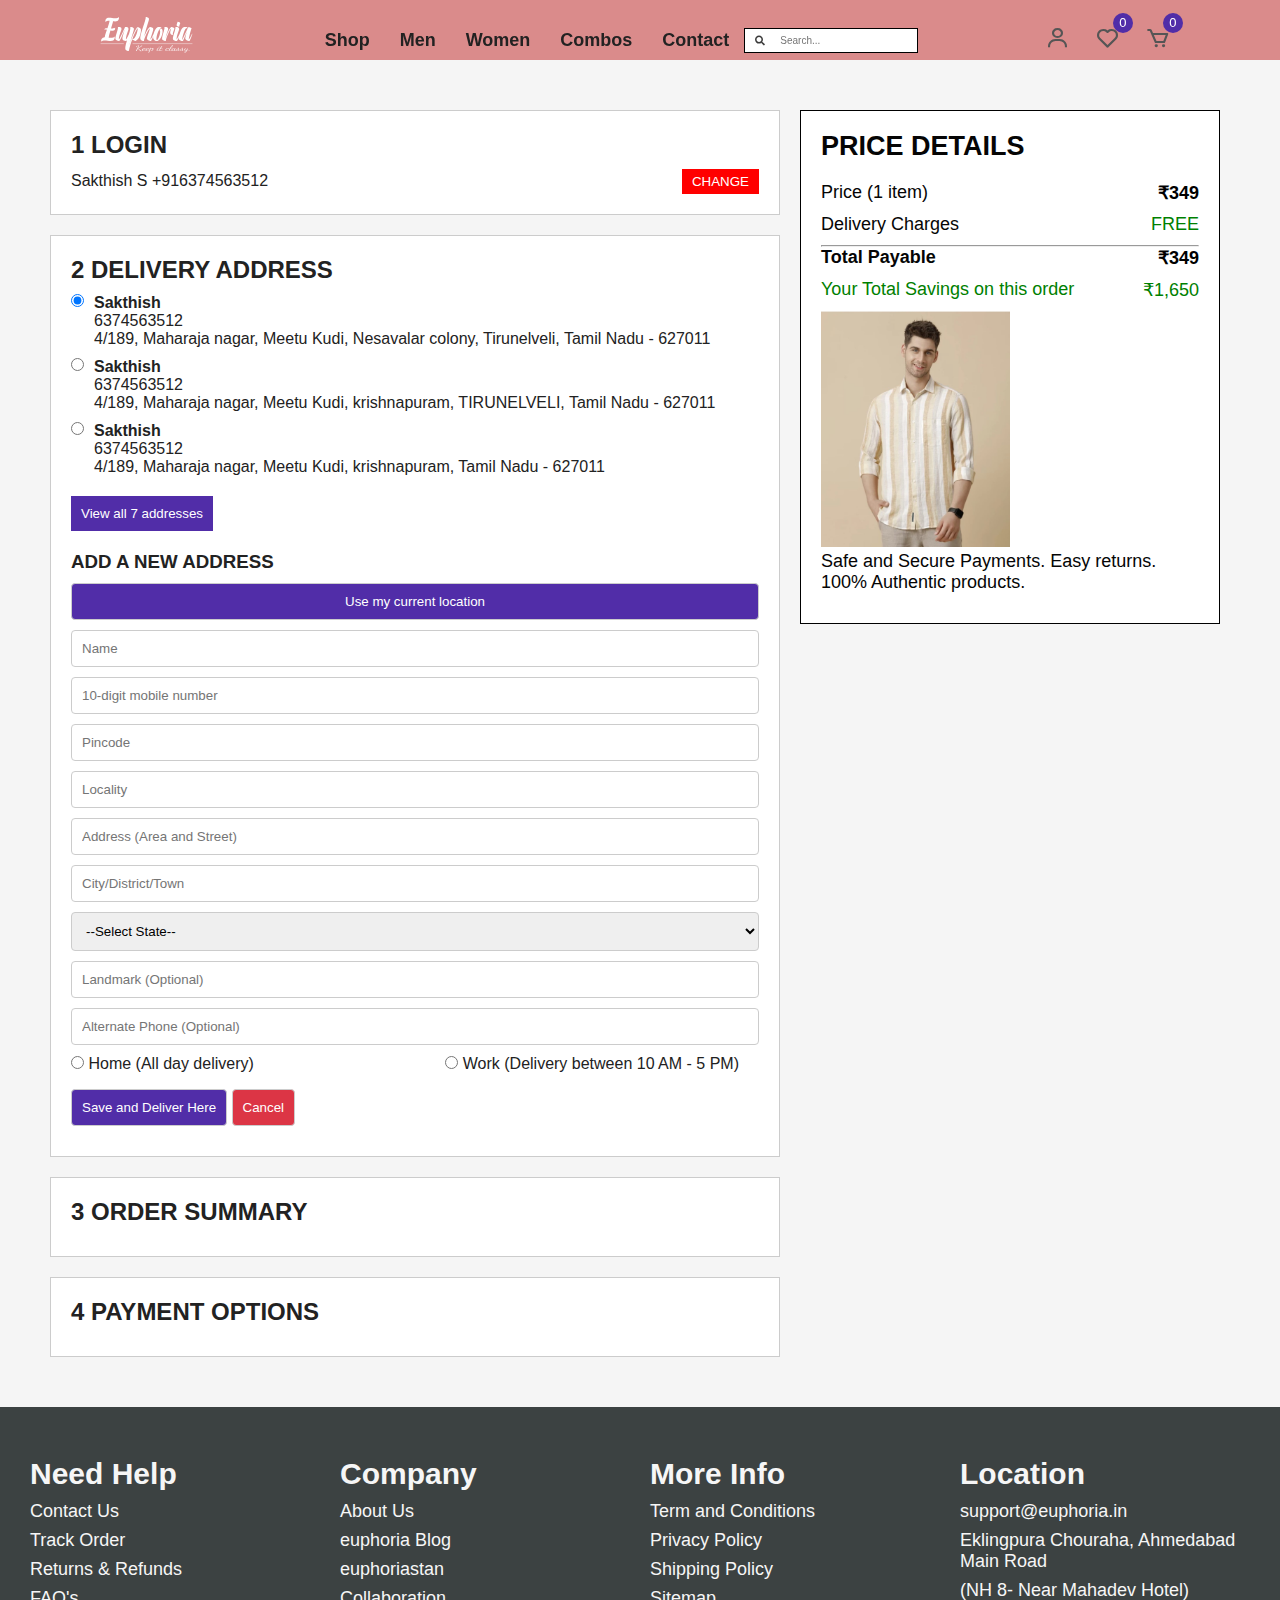
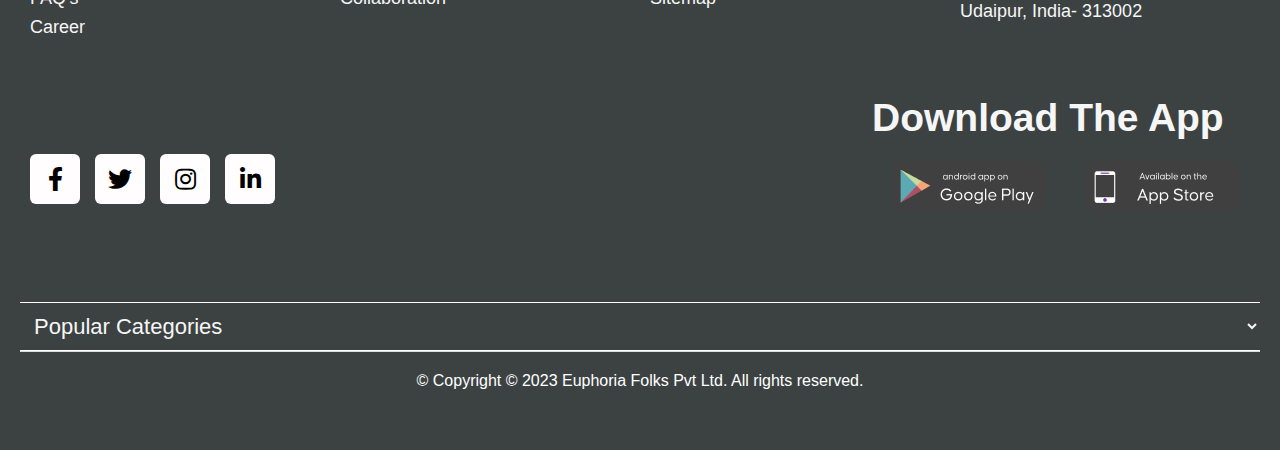
<file: buynow.html>
<!DOCTYPE html>
<html lang="en">
<head>
    <meta charset="UTF-8">
    <meta name="viewport" content="width=device-width, initial-scale=1.0">
    <title>Checkout Page</title>
    <link
      href="https://unpkg.com/boxicons@2.0.7/css/boxicons.min.css"
      rel="stylesheet"
    />
    <!-- Glide js -->

    <link href="https://fonts.googleapis.com/css2?family=Edu+NSW+ACT+Foundation:wght@400..700&family=Edu+QLD+Beginner:wght@400..700&family=Noto+Sans:ital,wght@0,100..900;1,100..900&family=Playwrite+ES+Deco:wght@100..400&family=Playwrite+NG+Modern:wght@100..400&family=Urbanist:ital,wght@0,100..900;1,100..900&display=swap" rel="stylesheet">
    <link rel="stylesheet" href="https://cdnjs.cloudflare.com/ajax/libs/font-awesome/5.15.3/css/all.min.css">
   
    <link rel="stylesheet" href="styles.css">
</head>
<body>
    <header class="header" id="header">
        <div class="navigation">
          <div class="nav-center container d-flex">
            <a href="#" class="logo"><img src="images/Logo.svg" alt="Logo"></a>
            <ul class="nav-list d-flex">
              <li class="nav-item"><a href="index.html" class="nav-link">Shop</a></li>
              <li class="nav-item"><a href="product.html" class="nav-link">Men</a></li>
              <li class="nav-item"><a href="women.html" class="nav-link">Women</a></li>
              <li class="nav-item"><a href="details.html" class="nav-link">Combos</a></li>
              <li class="nav-item"><a href="#contact" class="nav-link">Contact</a></li>
              <div class="search-box">
                <button><i class="fas fa-search"></i></button>
                <input type="text" placeholder="Search...">
              </div>
             
            </ul>
            <div class="icons d-flex">
              <a href="responsiveht.html" class="icon"><i class="bx bx-user"></i></a>
              <div class="icon"><i class="bx bx-heart"></i><span class="d-flex">0</span></div>
              <a href="#" class="icon"><i class="bx bx-cart"></i><span class="d-flex" id="cart-count">0</span></a>
            </div>
            <div class="hamburger"><i class="bx bx-menu-alt-left"></i></div>
          </div>
        </div>
      </header>
      <section class="buynow-container">
        <div class="buynow-left-section">
            <div class="buynow-section" id="buynow-login-section">
                <h2>1 LOGIN</h2>
                <div class="buynow-login-info">
                    <span>Sakthish S +916374563512</span>
                    <a href="responsiveht.html"><button>CHANGE</button></a>
                </div>
            </div>
            <div class="buynow-section" id="buynow-address-section">
                <h2>2 DELIVERY ADDRESS</h2>
                <div class="buynow-address-list">
                    <label class="buynow-address-option">
                        <input type="radio" name="buynow-address" checked>
                        <div>
                            <span class="buynow-name">Sakthish</span><br>
                            <span class="buynow-phone">6374563512</span><br>
                            <span class="buynow-address">4/189, Maharaja nagar, Meetu Kudi, Nesavalar colony, Tirunelveli, Tamil Nadu - 627011</span>
                        </div>
                    </label>
                    <label class="buynow-address-option">
                        <input type="radio" name="buynow-address">
                        <div>
                            <span class="buynow-name">Sakthish</span><br>
                            <span class="buynow-phone">6374563512</span><br>
                            <span class="buynow-address">4/189, Maharaja nagar, Meetu Kudi, krishnapuram, TIRUNELVELI, Tamil Nadu - 627011</span>
                        </div>
                    </label>
                    <label class="buynow-address-option">
                        <input type="radio" name="buynow-address">
                        <div>
                            <span class="buynow-name">Sakthish</span><br>
                            <span class="buynow-phone">6374563512</span><br>
                            <span class="buynow-address">4/189, Maharaja nagar, Meetu Kudi, krishnapuram, Tamil Nadu - 627011</span>
                        </div>
                    </label>
                </div>
                <button class="buynow-view-all-btn">View all 7 addresses</button>
                <h3>ADD A NEW ADDRESS</h3>
                <form class="buynow-new-address-form">
                    <button class="buynow-current-location-btn">Use my current location</button>
                    <input type="text" placeholder="Name">
                    <input type="text" placeholder="10-digit mobile number">
                    <input type="text" placeholder="Pincode">
                    <input type="text" placeholder="Locality">
                    <input type="text" placeholder="Address (Area and Street)">
                    <input type="text" placeholder="City/District/Town">
                    <select>
                        <option value="" disabled selected>--Select State--</option>
                    </select>
                    <input type="text" placeholder="Landmark (Optional)">
                    <input type="text" placeholder="Alternate Phone (Optional)">
                    <div class="buynow-address-type">
                        <label><input type="radio" name="buynow-address-type"> Home (All day delivery)</label>
                        <label><input type="radio" name="buynow-address-type"> Work (Delivery between 10 AM - 5 PM)</label>
                    </div>
                    <div class="buynow-form-buttons">
                        <a href="conform.html"><button class="buynow-save-btn">Save and Deliver Here</button></a>
                        <button class="buynow-cancel-btn">Cancel</button>
                    </div>
                </form>
            </div>
            <div class="buynow-section" id="buynow-order-summary-section">
                <h2>3 ORDER SUMMARY</h2>
            </div>
            <div class="buynow-section" id="buynow-payment-options-section">
                <h2>4 PAYMENT OPTIONS</h2>
            </div>
        </div>
        <div class="buynow-right-section">
            <div class="buynow-price-details">
                <h3>PRICE DETAILS</h3>
                <p>Price (1 item) <span class="buynow-amnt">₹349</span></p>
                <p>Delivery Charges <span class="buynow-free">FREE</span></p><hr>
                <p class="buynow-total">Total Payable <span class="buynow-amnt">₹349</span></p>
                <p class="buynow-save">Your Total Savings on this order <span class="buynow-save">₹1,650</span></p>
                <img src="images2/shirtmn1.jpeg" alt="Flipkart Plus">
                <p>Safe and Secure Payments. Easy returns. 100% Authentic products.</p>
            </div>
        </div>
    </section>
    
       <!-- 
========
footer
========
 -->

 <footer>
    <div class="footer-container">
        <div class="footer-columns">
            <div class="footer-column">
                <ul>
                    <li><h1>Need Help</h1></li>
                    <li><p>Contact Us</p></li>
                    <li><p>Track Order</p></li>
                    <li><p>Returns & Refunds</p></li>
                    <li><p>FAQ's</p></li>
                    <li><p>Career</p></li>
                </ul>
            </div>
            <div class="footer-column">
                <ul>
                    <li><h1>Company</h1></li>
                    <li><p>About Us</p></li>
                    <li><p>euphoria Blog</p></li>
                    <li><p>euphoriastan</p></li>
                    <li><p>Collaboration</p></li>
                </ul>
            </div>
            <div class="footer-column">
                <ul>
                    <li><h1>More Info</h1></li>
                    <li><p>Term and Conditions</p></li>
                    <li><p>Privacy Policy</p></li>
                    <li><p>Shipping Policy</p></li>
                    <li><p>Sitemap</p></li>
                </ul>
            </div>
            <div class="footer-column">
                <ul>
                    <li><h1>Location</h1></li>
                    <li><p>support@euphoria.in</p></li>
                    <li><p>Eklingpura Chouraha, Ahmedabad Main Road</p></li>
                    <li><p>(NH 8- Near Mahadev Hotel) Udaipur, India- 313002</p></li>
                    
                </ul>
            </div>
        </div>
        <div class="footer-social-media">
            <div class="social-icons">
                <a href="https://github.com/sakthi637"><i class="fab fa-facebook-f"></i></a>
                <a href="https://x.com/Sakthish63?s=09"><i class="fab fa-twitter"></i></a>
                <a href="https://www.instagram.com/s_akthi_z?igsh=dzc4N3diaTFqeG93"><i class="fab fa-instagram"></i></a>
                <a href="https://www.linkedin.com/in/sakthish-s-9a0089241"><i class="fab fa-linkedin-in"></i></a>
            </div>
            <div class="footer-info">
                <h1>Download The App</h1>
                <div class="info-columns">
                    <div class="info-column">
                        <img src="bgs/ggl.png" alt="Image 1">
                       
                    </div>
                    <div class="info-column">
                        <img src="bgs/playstore.png" alt="Image 2">
                        
                    </div>
                </div>
            </div>
        </div>
        <div class="footer-category">
            <select>
                <option value="category1">Popular Categories</option>
                <option value="category2">Category 2</option>
                <option value="category3">Category 3</option>
                <option value="category4">Category 4</option>
            </select>
        </div>
        <div class="footer-copyright">
            <p>&copy; Copyright © 2023 Euphoria Folks Pvt Ltd. All rights reserved.</p>
        </div>
    </div>
  </footer>
    <script src="./js/buynow.js"></script>
    <script src="./js/index.js"></script>
</body>
</html>
</file>
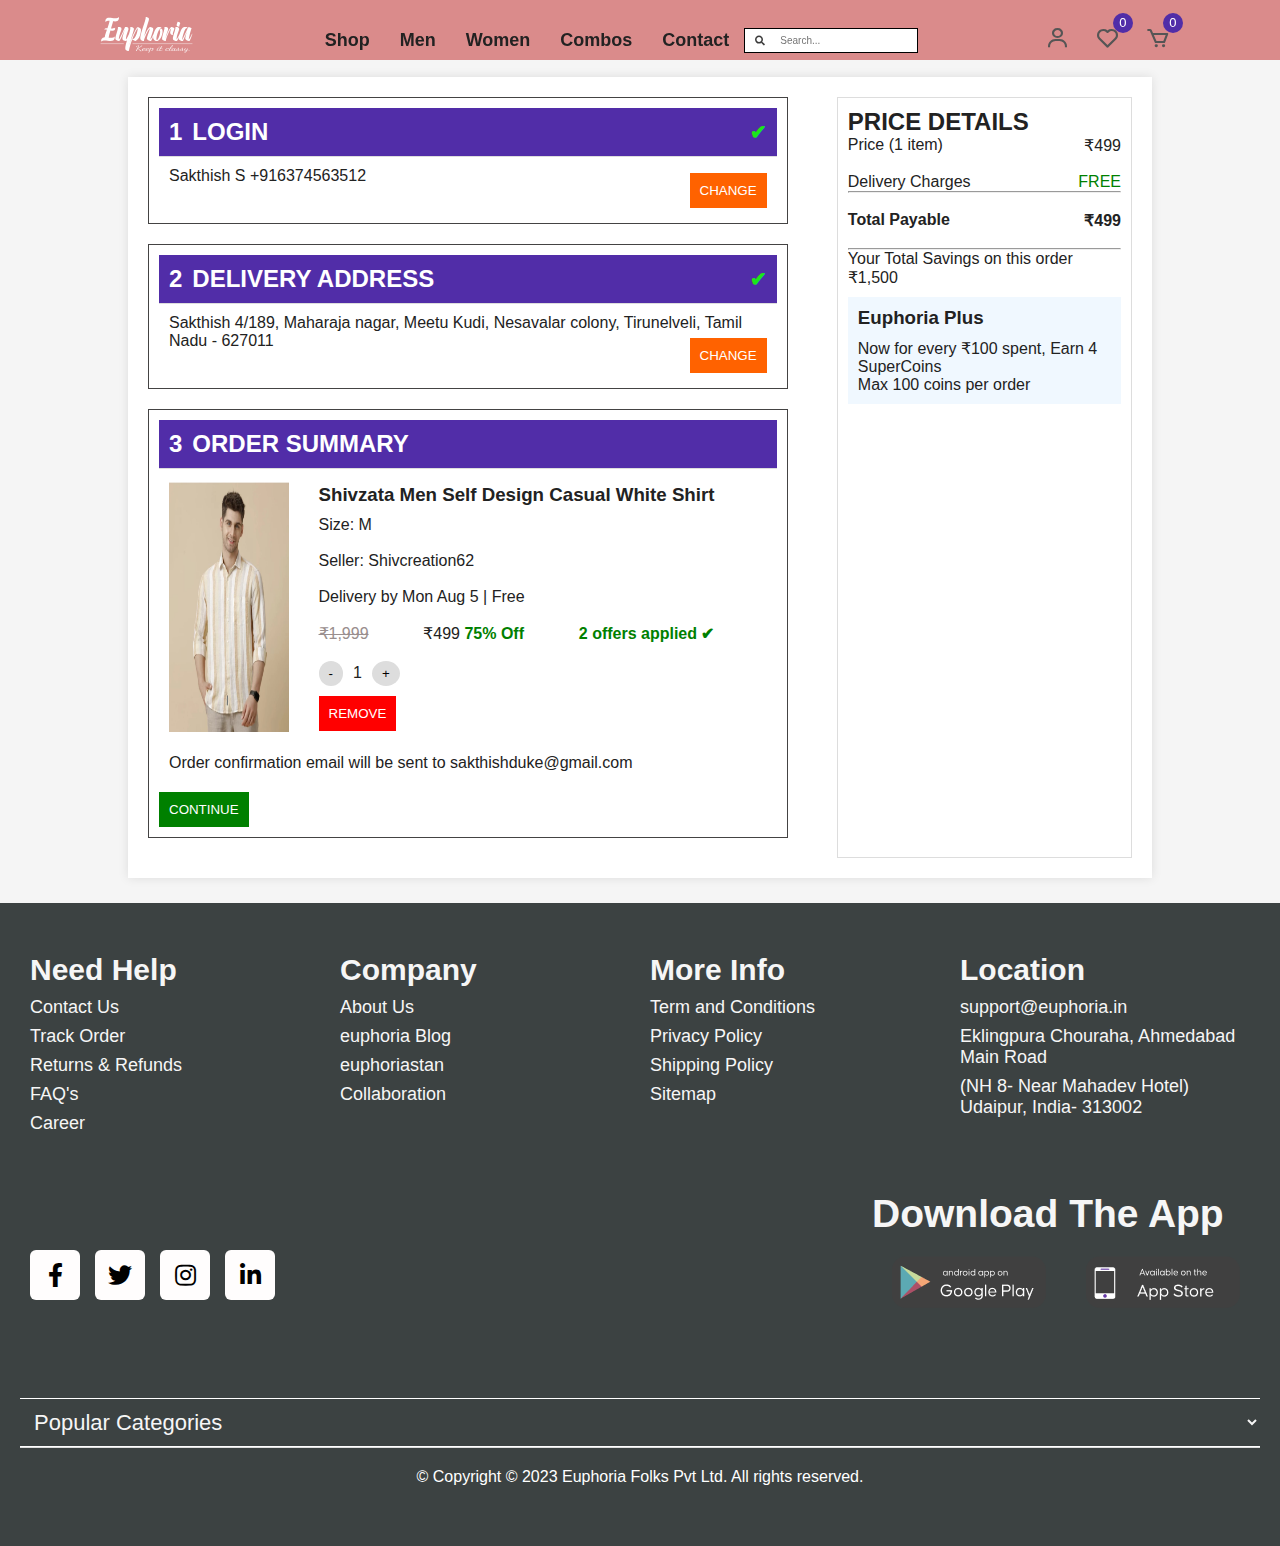
<file: conform.html>
<!DOCTYPE html>
<html lang="en">
<head>
    <meta charset="UTF-8">
    <meta name="viewport" content="width=device-width, initial-scale=1.0">
    <title>Order Summary</title>
    <!-- Box icons -->
    <link rel="stylesheet" href="https://cdn.jsdelivr.net/npm/boxicons@latest/css/boxicons.min.css"/>
    <!-- Custom StyleSheet -->
    <link rel="stylesheet" href="https://cdnjs.cloudflare.com/ajax/libs/font-awesome/5.15.3/css/all.min.css">
    <link rel="stylesheet" href="styles.css">
</head>
<body>
    <header class="header" id="header">
        <div class="navigation">
            <div class="nav-center container d-flex">
                <a href="/" class="logo"><img src="images/Logo.svg" alt="Logo"></a>
                <ul class="nav-list d-flex">
                    <li class="nav-item"><a href="index.html" class="nav-link">Shop</a></li>
                    <li class="nav-item"><a href="product.html" class="nav-link">Men</a></li>
                    <li class="nav-item"><a href="women.html" class="nav-link">Women</a></li>
                    <li class="nav-item"><a href="#about" class="nav-link">Combos</a></li>
                    <li class="nav-item"><a href="#contact" class="nav-link">Contact</a></li>
                    <div class="search-box">
                        <button id="search-button"><i class="fas fa-search"></i></button>
                        <input type="text" id="search-input" placeholder="Search...">
                    </div>
                </ul>
                <div class="icons d-flex">
                    <a href="responsiveht.html" class="icon"><i class="bx bx-user"></i></a>
                    <div class="icon">
                        <i class="bx bx-heart wish-icon-header"></i>
                        <span class="d-flex" id="wish-count">0</span>
                    </div>
                    <a href="#" class="icon"><i class="bx bx-cart"></i><span class="d-flex" id="cart-count">0</span></a>
                </div>
                <div class="hamburger"><i class="bx bx-menu-alt-left"></i></div>
            </div>
            <!-- Cart items container -->
            <div class="cart-items-container" id="cart-items-container" style="display: none;">
                <h2>Cart Items</h2>
                <div id="cart-items"></div>
                <div>Total Amount: <span id="total-amount">$0.00</span></div>
                <div class="cart-actions">
                    <button id="close-cart" class="close-cart">Close</button>
                    <button id="checkout" class="checkout">Checkout</button>
                </div>
            </div>
            <!-- Wishlist items container -->
            <div class="wishlist-items-container" id="wishlist-items-container" style="display: none;">
                <h2>Wishlist Items</h2>
                <div id="wishlist-items"></div>
                <div class="wishlist-actions">
                    <button id="close-wishlist" class="close-wishlist">Close</button>
                </div>
            </div>
        </div>
    </header>

    <!--  -->

    <section class="conform-container">
        <div class="conform-content">
            <div class="conform-sections">
                <div class="conform-section" id="conform-login">
                    <div class="conform-section-header">
                        <span>1</span>
                        <h2>LOGIN</h2>
                        <span class="conform-status">✔</span>
                    </div>
                    <div class="conform-section-content">
                        <p>Sakthish S +916374563512</p>
                        <a href="responsiveht.html"><button class="conform-change-btn">CHANGE</button></a>
                    </div><br>
                </div>
                <div class="conform-section" id="conform-delivery-address">
                    <div class="conform-section-header">
                        <span>2</span>
                        <h2>DELIVERY ADDRESS</h2>
                        <span class="conform-status">✔</span>
                    </div>
                    <div class="conform-section-content">
                        <p>Sakthish 4/189, Maharaja nagar, Meetu Kudi, Nesavalar colony, Tirunelveli, Tamil Nadu - 627011</p>
                        <a href="buynow.html"><button class="conform-change-btn">CHANGE</button></a>
                    </div><br>
                </div>
                <div class="conform-section" id="conform-order-summary">
                    <div class="conform-section-header">
                        <span>3</span>
                        <h2>ORDER SUMMARY</h2>
                    </div>
                    <div class="conform-section-content">
                        <div class="conform-order-item">
                            <img src="images2/shirtmn1.jpeg" alt="Shirt">
                            <div class="conform-item-details">
                                <h3>Shivzata Men Self Design Casual White Shirt</h3>
                                <p>Size: M</p><br>
                                <p>Seller: Shivcreation62</p><br>
                                <p>Delivery by Mon Aug 5 | Free</p><br>
                                <div class="conform-item-price">
                                    <p class="strike">₹1,999</p>
                                    <p>₹499 <span>75% Off</span></p>
                                    <p class="apply">2 offers applied ✔</p>
                                </div><br>
                                <div class="conform-quantity-control">
                                    <button class="conform-quantity-btn" id="conform-decrease-quantity">-</button>
                                    <span id="conform-quantity">1</span>
                                    <button class="conform-quantity-btn" id="conform-increase-quantity">+</button>
                                </div>
                                <button class="conform-remove-btn">REMOVE</button>
                            </div>
                        </div><br>
                        <p>Order confirmation email will be sent to sakthishduke@gmail.com</p>
                    </div>
                   <a href="payment.html"><button class="conform-continue-btn">CONTINUE</button></a> 
                </div>
            </div>
            <div class="conform-price-details">
                <h2>PRICE DETAILS</h2>
                <div class="conform-price-row">
                    <span>Price (1 item)</span>
                    <span>₹499</span>
                </div><br>
                <div class="conform-price-row">
                    <span>Delivery Charges</span>
                    <span class="free">FREE</span>
                </div>
                <hr><br>
                <div class="conform-price-row">
                    <span class="totalpay">Total Payable</span>
                    <span class="totalpay">₹499</span>
                </div><br>
                <hr>
                <p class="ok">Your Total Savings on this order ₹1,500</p>
                <div class="conform-promo">
                    <h3>Euphoria Plus</h3>
                    <p>Now for every ₹100 spent, Earn 4 SuperCoins</p>
                    <p>Max 100 coins per order</p>
                </div>
            </div>
        </div>
    </section>
    

    <footer>
        <div class="footer-container">
            <div class="footer-columns">
                <div class="footer-column">
                    <ul>
                        <li><h1>Need Help</h1></li>
                        <li><p>Contact Us</p></li>
                        <li><p>Track Order</p></li>
                        <li><p>Returns & Refunds</p></li>
                        <li><p>FAQ's</p></li>
                        <li><p>Career</p></li>
                    </ul>
                </div>
                <div class="footer-column">
                    <ul>
                        <li><h1>Company</h1></li>
                        <li><p>About Us</p></li>
                        <li><p>euphoria Blog</p></li>
                        <li><p>euphoriastan</p></li>
                        <li><p>Collaboration</p></li>
                    </ul>
                </div>
                <div class="footer-column">
                    <ul>
                        <li><h1>More Info</h1></li>
                        <li><p>Term and Conditions</p></li>
                        <li><p>Privacy Policy</p></li>
                        <li><p>Shipping Policy</p></li>
                        <li><p>Sitemap</p></li>
                    </ul>
                </div>
                <div class="footer-column">
                    <ul>
                        <li><h1>Location</h1></li>
                        <li><p>support@euphoria.in</p></li>
                        <li><p>Eklingpura Chouraha, Ahmedabad Main Road</p></li>
                        <li><p>(NH 8- Near Mahadev Hotel) Udaipur, India- 313002</p></li>
                        
                    </ul>
                </div>
            </div>
            <div class="footer-social-media">
                <div class="social-icons">
                    <a href="https://github.com/sakthi637"><i class="fab fa-facebook-f"></i></a>
                    <a href="https://x.com/Sakthish63?s=09"><i class="fab fa-twitter"></i></a>
                    <a href="https://www.instagram.com/s_akthi_z?igsh=dzc4N3diaTFqeG93"><i class="fab fa-instagram"></i></a>
                    <a href="https://www.linkedin.com/in/sakthish-s-9a0089241"><i class="fab fa-linkedin-in"></i></a>
                </div>
                <div class="footer-info">
                    <h1>Download The App</h1>
                    <div class="info-columns">
                        <div class="info-column">
                            <img src="bgs/ggl.png" alt="Image 1">
                           
                        </div>
                        <div class="info-column">
                            <img src="bgs/playstore.png" alt="Image 2">
                            
                        </div>
                    </div>
                </div>
            </div>
            <div class="footer-category">
                <select>
                    <option value="category1">Popular Categories</option>
                    <option value="category2">Category 2</option>
                    <option value="category3">Category 3</option>
                    <option value="category4">Category 4</option>
                </select>
            </div>
            <div class="footer-copyright">
                <p>&copy; Copyright © 2023 Euphoria Folks Pvt Ltd. All rights reserved.</p>
            </div>
        </div>
      </footer>
    
    <script>
        document.addEventListener('DOMContentLoaded', () => {
    const decreaseBtn = document.getElementById('conform-decrease-quantity');
    const increaseBtn = document.getElementById('conform-increase-quantity');
    const quantityDisplay = document.getElementById('conform-quantity');
    let quantity = 1;

    decreaseBtn.addEventListener('click', () => {
        if (quantity > 1) {
            quantity--;
            quantityDisplay.textContent = quantity;
        }
    });

    increaseBtn.addEventListener('click', () => {
        quantity++;
        quantityDisplay.textContent = quantity;
    });
});
    </script>
    <script src="./js/index.js"></script>
</body>
</html>
</file>
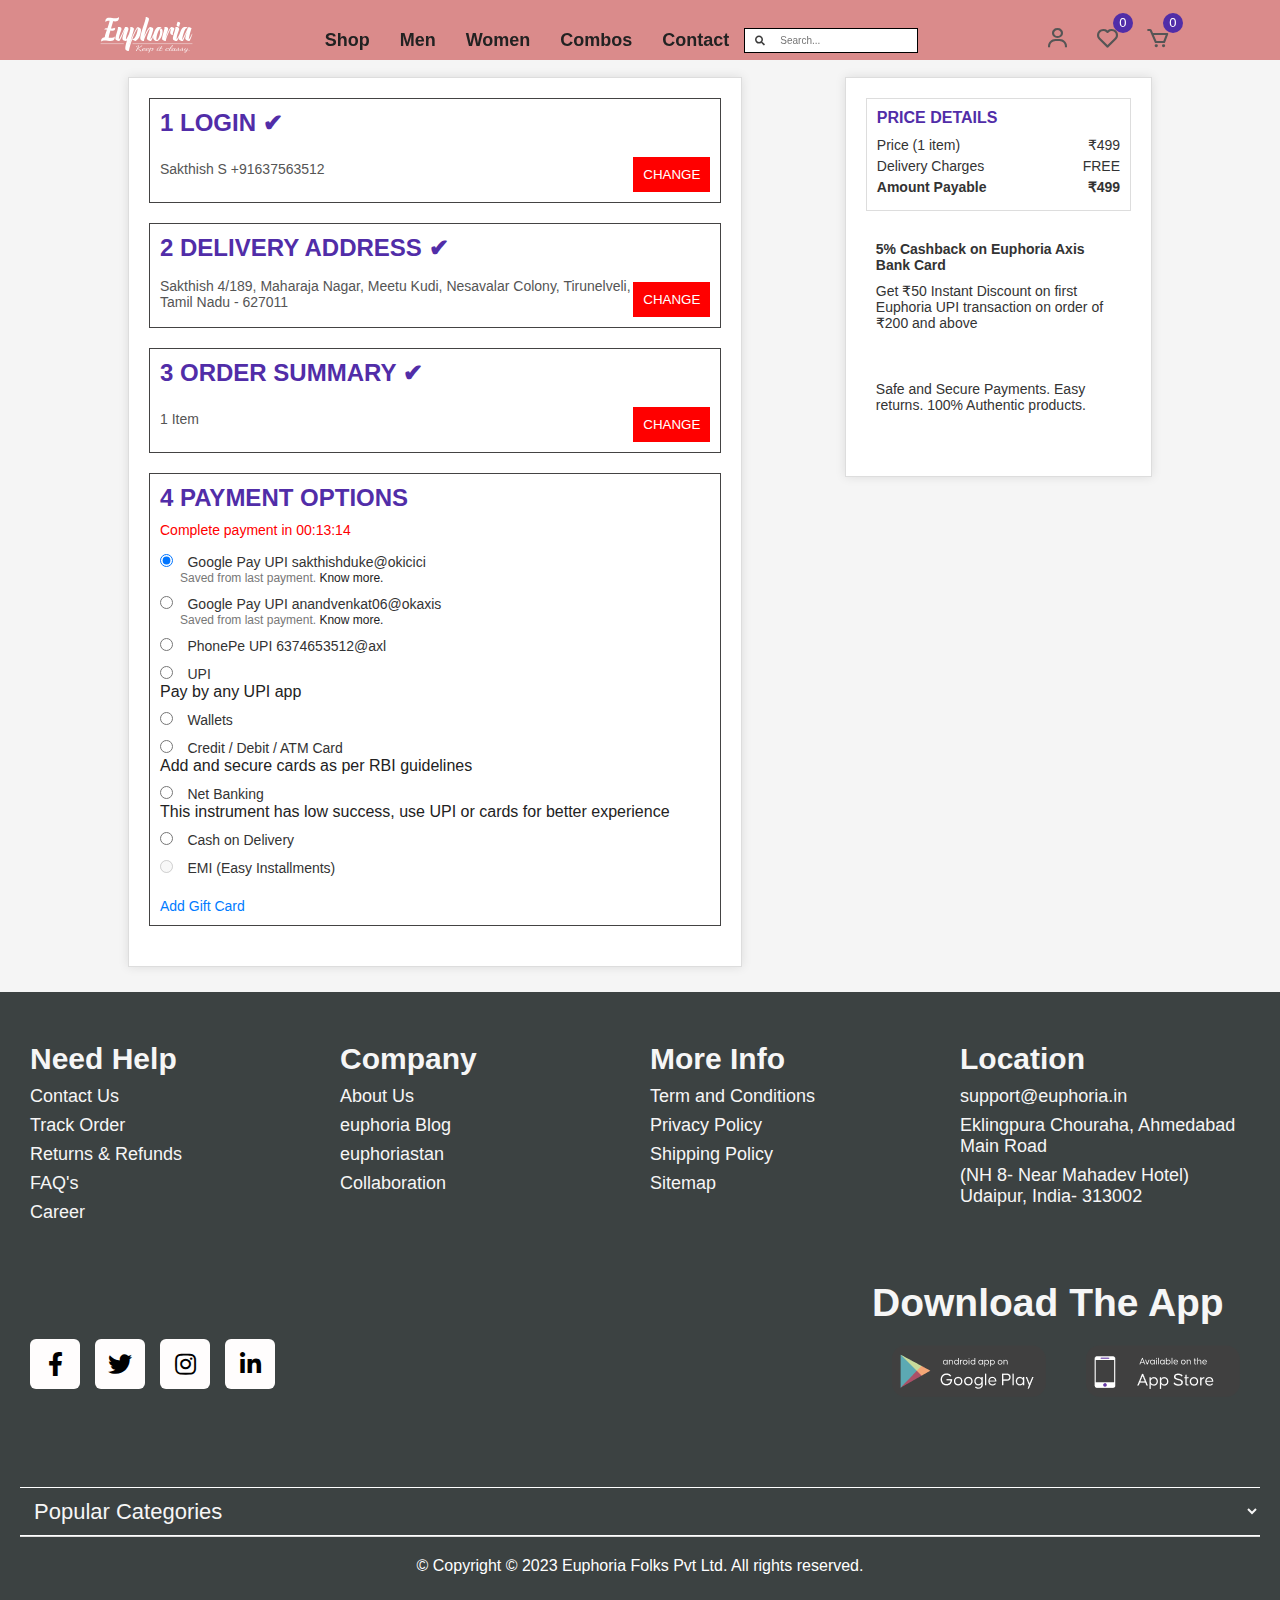
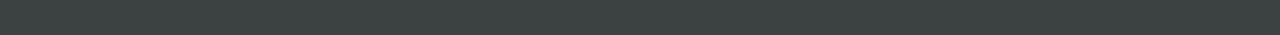
<file: payment.html>
<!DOCTYPE html>
<html lang="en">
<head>
    <meta charset="UTF-8">
    <meta name="viewport" content="width=device-width, initial-scale=1.0">
    <title>Payment Page</title>
    <!-- Box icons -->
    <link rel="stylesheet" href="https://cdn.jsdelivr.net/npm/boxicons@latest/css/boxicons.min.css"/>
    <!-- Custom StyleSheet -->
    <link rel="stylesheet" href="https://cdnjs.cloudflare.com/ajax/libs/font-awesome/5.15.3/css/all.min.css">
    <link rel="stylesheet" href="styles.css">
</head>
<body>
    <header class="header" id="header">
        <div class="navigation">
            <div class="nav-center container d-flex">
                <a href="/" class="logo"><img src="images/Logo.svg" alt="Logo"></a>
                <ul class="nav-list d-flex">
                    <li class="nav-item"><a href="index.html" class="nav-link">Shop</a></li>
                    <li class="nav-item"><a href="product.html" class="nav-link">Men</a></li>
                    <li class="nav-item"><a href="women.html" class="nav-link">Women</a></li>
                    <li class="nav-item"><a href="#about" class="nav-link">Combos</a></li>
                    <li class="nav-item"><a href="#contact" class="nav-link">Contact</a></li>
                    <div class="search-box">
                        <button id="search-button"><i class="fas fa-search"></i></button>
                        <input type="text" id="search-input" placeholder="Search...">
                    </div>
                </ul>
                <div class="icons d-flex">
                    <a href="responsiveht.html" class="icon"><i class="bx bx-user"></i></a>
                    <div class="icon">
                        <i class="bx bx-heart wish-icon-header"></i>
                        <span class="d-flex" id="wish-count">0</span>
                    </div>
                    <a href="#" class="icon"><i class="bx bx-cart"></i><span class="d-flex" id="cart-count">0</span></a>
                </div>
                <div class="hamburger"><i class="bx bx-menu-alt-left"></i></div>
            </div>
            <!-- Cart items container -->
            <div class="cart-items-container" id="cart-items-container" style="display: none;">
                <h2>Cart Items</h2>
                <div id="cart-items"></div>
                <div>Total Amount: <span id="total-amount">$0.00</span></div>
                <div class="cart-actions">
                    <button id="close-cart" class="close-cart">Close</button>
                    <button id="checkout" class="checkout">Checkout</button>
                </div>
            </div>
            <!-- Wishlist items container -->
            <div class="wishlist-items-container" id="wishlist-items-container" style="display: none;">
                <h2>Wishlist Items</h2>
                <div id="wishlist-items"></div>
                <div class="wishlist-actions">
                    <button id="close-wishlist" class="close-wishlist">Close</button>
                </div>
            </div>
        </div>
    </header>
    <section class="payment-container">
        <div class="payment-left-panel">
            <div class="payment-section payment-login">
                <h3>1 LOGIN ✔</h3>
                <div class="payment-details">
                    <p>Sakthish S +91637563512</p>
                    <a href="responsiveht.html"><button>CHANGE</button></a>
                </div>
            </div>
            <div class="payment-section payment-address">
                <h3>2 DELIVERY ADDRESS ✔</h3>
                <div class="payment-details">
                    <p>Sakthish 4/189, Maharaja Nagar, Meetu Kudi, Nesavalar Colony, Tirunelveli, Tamil Nadu - 627011</p>
                    <a href="buynow.html"><button>CHANGE</button></a>
                </div>
            </div>
            <div class="payment-section payment-summary">
                <h3>3 ORDER SUMMARY ✔</h3>
                <div class="payment-details">
                    <p>1 Item</p>
                    <a href="conform.html"><button>CHANGE</button></a>
                </div>
            </div>
            <div class="payment-section payment-options">
                <h3>4 PAYMENT OPTIONS</h3>
                <p class="payment-timer">Complete payment in <span id="payment-timer">00:13:14</span></p>
                <div class="payment-option">
                    <input type="radio" id="payment-gpay1" name="payment-method" checked>
                    <label for="payment-gpay1">Google Pay UPI sakthishduke@okicici</label>
                    <p class="payment-saved-info">Saved from last payment. <a href="#">Know more.</a></p>
                </div>
                <div class="payment-option">
                    <input type="radio" id="payment-gpay2" name="payment-method">
                    <label for="payment-gpay2">Google Pay UPI anandvenkat06@okaxis</label>
                    <p class="payment-saved-info">Saved from last payment. <a href="#">Know more.</a></p>
                </div>
                <div class="payment-option">
                    <input type="radio" id="payment-phonepe" name="payment-method">
                    <label for="payment-phonepe">PhonePe UPI 6374653512@axl</label>
                </div>
                <div class="payment-option">
                    <input type="radio" id="payment-upi" name="payment-method">
                    <label for="payment-upi">UPI</label>
                    <p>Pay by any UPI app</p>
                </div>
                <div class="payment-option">
                    <input type="radio" id="payment-wallet" name="payment-method">
                    <label for="payment-wallet">Wallets</label>
                </div>
                <div class="payment-option">
                    <input type="radio" id="payment-card" name="payment-method">
                    <label for="payment-card">Credit / Debit / ATM Card</label>
                    <p>Add and secure cards as per RBI guidelines</p>
                </div>
                <div class="payment-option">
                    <input type="radio" id="payment-netbanking" name="payment-method">
                    <label for="payment-netbanking">Net Banking</label>
                    <p>This instrument has low success, use UPI or cards for better experience</p>
                </div>
                <div class="payment-option">
                    <input type="radio" id="payment-cod" name="payment-method">
                    <label for="payment-cod">Cash on Delivery</label>
                </div>
                <div class="payment-option">
                    <input type="radio" id="payment-emi" name="payment-method" disabled>
                    <label for="payment-emi">EMI (Easy Installments)</label>
                </div>
                <div class="payment-add-gift-card">
                    <a href="#">Add Gift Card</a>
                </div>
            </div>
        </div>
        <div class="payment-right-panel">
            <div class="payment-price-details">
                <h3>PRICE DETAILS</h3>
                <p>Price (1 item) <span>₹499</span></p>
                <p>Delivery Charges <span>FREE</span></p>
                <p class="payment-total">Amount Payable <span>₹499</span></p>
            </div>
            <div class="payment-offers">
                <p><strong>5% Cashback on Euphoria Axis Bank Card</strong></p>
                <p>Get ₹50 Instant Discount on first Euphoria UPI transaction on order of ₹200 and above</p>
            </div>
            <div class="payment-security-info">
                <p>Safe and Secure Payments. Easy returns. 100% Authentic products.</p>
            </div>
        </div>
    </section>


    <!--  -->
    <footer>
        <div class="footer-container">
            <div class="footer-columns">
                <div class="footer-column">
                    <ul>
                        <li><h1>Need Help</h1></li>
                        <li><p>Contact Us</p></li>
                        <li><p>Track Order</p></li>
                        <li><p>Returns & Refunds</p></li>
                        <li><p>FAQ's</p></li>
                        <li><p>Career</p></li>
                    </ul>
                </div>
                <div class="footer-column">
                    <ul>
                        <li><h1>Company</h1></li>
                        <li><p>About Us</p></li>
                        <li><p>euphoria Blog</p></li>
                        <li><p>euphoriastan</p></li>
                        <li><p>Collaboration</p></li>
                    </ul>
                </div>
                <div class="footer-column">
                    <ul>
                        <li><h1>More Info</h1></li>
                        <li><p>Term and Conditions</p></li>
                        <li><p>Privacy Policy</p></li>
                        <li><p>Shipping Policy</p></li>
                        <li><p>Sitemap</p></li>
                    </ul>
                </div>
                <div class="footer-column">
                    <ul>
                        <li><h1>Location</h1></li>
                        <li><p>support@euphoria.in</p></li>
                        <li><p>Eklingpura Chouraha, Ahmedabad Main Road</p></li>
                        <li><p>(NH 8- Near Mahadev Hotel) Udaipur, India- 313002</p></li>
                        
                    </ul>
                </div>
            </div>
            <div class="footer-social-media">
                <div class="social-icons">
                    <a href="https://github.com/sakthi637"><i class="fab fa-facebook-f"></i></a>
                    <a href="https://x.com/Sakthish63?s=09"><i class="fab fa-twitter"></i></a>
                    <a href="https://www.instagram.com/s_akthi_z?igsh=dzc4N3diaTFqeG93"><i class="fab fa-instagram"></i></a>
                    <a href="https://www.linkedin.com/in/sakthish-s-9a0089241"><i class="fab fa-linkedin-in"></i></a>
                </div>
                <div class="footer-info">
                    <h1>Download The App</h1>
                    <div class="info-columns">
                        <div class="info-column">
                            <img src="bgs/ggl.png" alt="Image 1">
                           
                        </div>
                        <div class="info-column">
                            <img src="bgs/playstore.png" alt="Image 2">
                            
                        </div>
                    </div>
                </div>
            </div>
            <div class="footer-category">
                <select>
                    <option value="category1">Popular Categories</option>
                    <option value="category2">Category 2</option>
                    <option value="category3">Category 3</option>
                    <option value="category4">Category 4</option>
                </select>
            </div>
            <div class="footer-copyright">
                <p>&copy; Copyright © 2023 Euphoria Folks Pvt Ltd. All rights reserved.</p>
            </div>
        </div>
      </footer>

    <script> 
        // JavaScript to handle countdown timer for payment completion
function startPaymentTimer(duration, display) {
    let timer = duration, minutes, seconds;
    setInterval(function () {
        minutes = parseInt(timer / 60, 10);
        seconds = parseInt(timer % 60, 10);

        minutes = minutes < 10 ? "0" + minutes : minutes;
        seconds = seconds < 10 ? "0" + seconds : seconds;

        display.textContent = "00:" + minutes + ":" + seconds;

        if (--timer < 0) {
            timer = duration;
        }
    }, 1000);
}

window.onload = function () {
    const paymentTimeLeft = 13 * 60 + 14; // 13 minutes and 14 seconds
    const paymentDisplay = document.querySelector('#payment-timer');
    startPaymentTimer(paymentTimeLeft, paymentDisplay);
};

    </script>
    <script src="./js/index.js"></script>
</body>
</html>
</file>
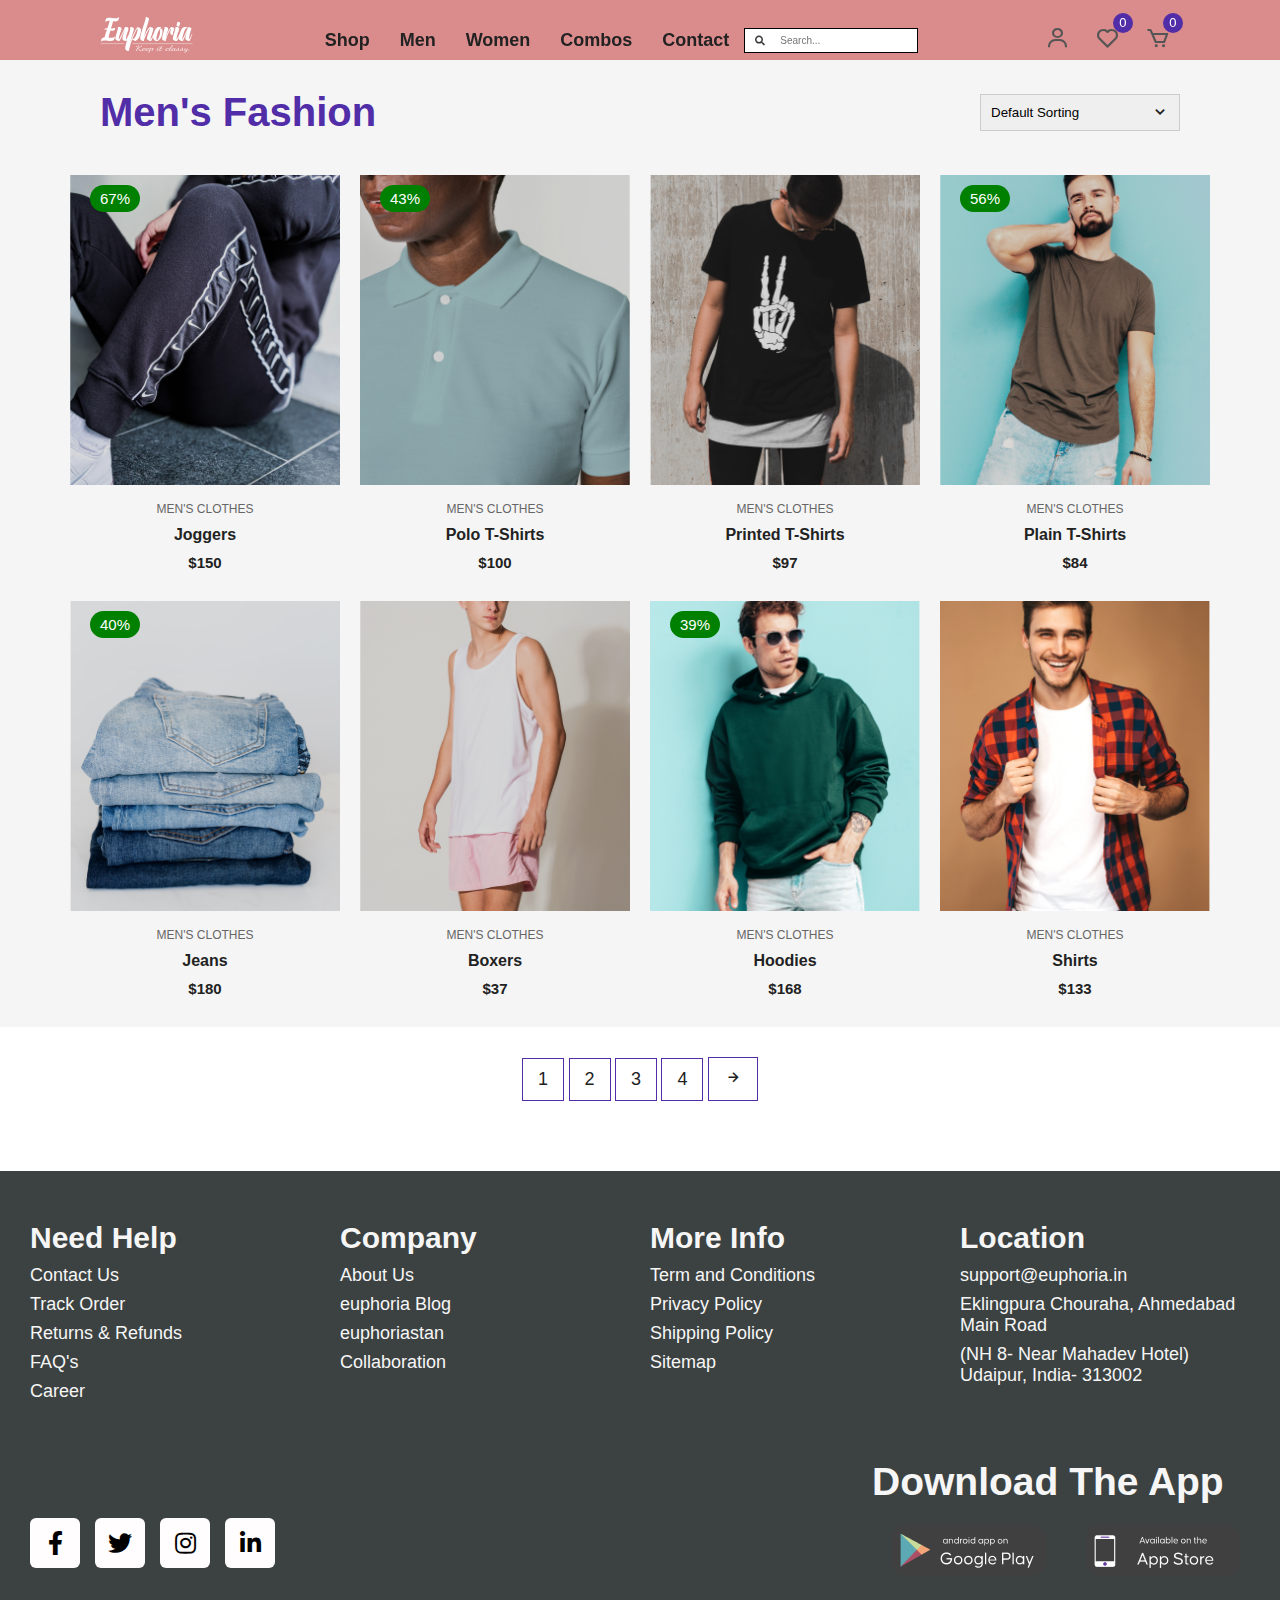
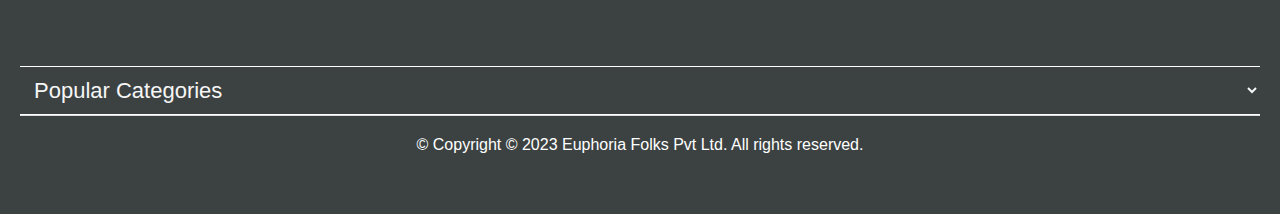
<file: product.html>
<!DOCTYPE html>
<html lang="en">
  <head>
    <meta charset="UTF-8" />
    <meta name="viewport" content="width=device-width, initial-scale=1.0" />
    <!-- Box icons -->
    <link rel="stylesheet" href="https://cdn.jsdelivr.net/npm/boxicons@latest/css/boxicons.min.css"/>
    <!-- Custom StyleSheet -->
    <link rel="stylesheet" href="https://cdnjs.cloudflare.com/ajax/libs/font-awesome/5.15.3/css/all.min.css">
    <link rel="stylesheet" href="styles.css" />
    <title>Men's Collection</title>
  </head>

  <body>
    <header class="header" id="header">
      <div class="navigation">
        <div class="nav-center container d-flex">
          <a href="/" class="logo"><img src="images/Logo.svg" alt="Logo"></a>
          <ul class="nav-list d-flex">
            <li class="nav-item"><a href="index.html" class="nav-link">Shop</a></li>
            <li class="nav-item"><a href="product.html" class="nav-link">Men</a></li>
            <li class="nav-item"><a href="women.html" class="nav-link">Women</a></li>
            <li class="nav-item"><a href="#about" class="nav-link">Combos</a></li>
            <li class="nav-item"><a href="#contact" class="nav-link">Contact</a></li>
            <div class="search-box">
              <button><i id="search-button" class="fas fa-search"></i></button>
              <input type="text" id="search-input" placeholder="Search...">
            </div>
          </ul>
          <div class="icons d-flex">
            <a href="responsiveht.html" class="icon"><i class="bx bx-user"></i></a>
            <div class="icon">
              <i class="bx bx-heart wish-icon-header"></i>
              <span class="d-flex" id="wish-count">0</span> <!-- Wish count element -->
            </div>
            
            <a href="#" class="icon"><i class="bx bx-cart"></i><span class="d-flex" id="cart-count">0</span></a>
          </div>
          <div class="hamburger"><i class="bx bx-menu-alt-left"></i></div>
        </div>
        <!-- Cart items container -->
        <div class="cart-items-container" id="cart-items-container" style="display: none;">
          <h2>Cart Items</h2>
          <div id="cart-items"></div>
          <div>Total Amount: <span id="total-amount">$0.00</span></div>
          <div class="cart-actions">
            <button id="close-cart" class="close-cart">Close</button>
            <button id="checkout" class="checkout">Checkout</button>
          </div>
        </div>
        <!-- Wishlist items container -->
        <div class="wishlist-items-container" id="wishlist-items-container" style="display: none;">
          <h2>Wishlist Items</h2>
          <div id="wishlist-items"></div>
          <div class="wishlist-actions">
            <button id="close-wishlist" class="close-wishlist">Close</button>
          </div>
        </div>
      </div>
    </header>
    
    <!-- Men's Collection -->
    <section class="section all-products" id="products">
      <div class="top container">
        <h1>Men's Fashion</h1>
        <form>
          <select>
            <option value="1">Default Sorting</option>
            <option value="2">Sort By Price</option>
            <option value="3">Sort By Popularity</option>
            <option value="4">Sort By Sale</option>
            <option value="5">Sort By Rating</option>
          </select>
          <span><i class="bx bx-chevron-down"></i></span>
        </form>
      </div>
      <div class="product-center container">
        <!-- Products will be dynamically inserted here -->
      </div>
    </section>
    

<!-- 
===========
pagination
===========
-->
    <section class="pagination">
      <div class="container">
        <span>1</span> <span>2</span> <span>3</span> <span>4</span>
        <span><i class="bx bx-right-arrow-alt"></i></span>
      </div>
    </section>



<!-- 
========
footer
========
 -->

 <footer>
  <div class="footer-container">
      <div class="footer-columns">
          <div class="footer-column">
              <ul>
                  <li><h1>Need Help</h1></li>
                  <li><p>Contact Us</p></li>
                  <li><p>Track Order</p></li>
                  <li><p>Returns & Refunds</p></li>
                  <li><p>FAQ's</p></li>
                  <li><p>Career</p></li>
              </ul>
          </div>
          <div class="footer-column">
              <ul>
                  <li><h1>Company</h1></li>
                  <li><p>About Us</p></li>
                  <li><p>euphoria Blog</p></li>
                  <li><p>euphoriastan</p></li>
                  <li><p>Collaboration</p></li>
              </ul>
          </div>
          <div class="footer-column">
              <ul>
                  <li><h1>More Info</h1></li>
                  <li><p>Term and Conditions</p></li>
                  <li><p>Privacy Policy</p></li>
                  <li><p>Shipping Policy</p></li>
                  <li><p>Sitemap</p></li>
              </ul>
          </div>
          <div class="footer-column">
              <ul>
                  <li><h1>Location</h1></li>
                  <li><p>support@euphoria.in</p></li>
                  <li><p>Eklingpura Chouraha, Ahmedabad Main Road</p></li>
                  <li><p>(NH 8- Near Mahadev Hotel) Udaipur, India- 313002</p></li>
                  
              </ul>
          </div>
      </div>
      <div class="footer-social-media">
          <div class="social-icons">
              <a href="https://github.com/sakthi637"><i class="fab fa-facebook-f"></i></a>
              <a href="https://x.com/Sakthish63?s=09"><i class="fab fa-twitter"></i></a>
              <a href="https://www.instagram.com/s_akthi_z?igsh=dzc4N3diaTFqeG93"><i class="fab fa-instagram"></i></a>
              <a href="https://www.linkedin.com/in/sakthish-s-9a0089241"><i class="fab fa-linkedin-in"></i></a>
          </div>
          <div class="footer-info">
              <h1>Download The App</h1>
              <div class="info-columns">
                  <div class="info-column">
                      <img src="bgs/ggl.png" alt="Image 1">
                     
                  </div>
                  <div class="info-column">
                      <img src="bgs/playstore.png" alt="Image 2">
                      
                  </div>
              </div>
          </div>
      </div>
      <div class="footer-category">
          <select>
              <option value="category1">Popular Categories</option>
              <option value="category2">Category 2</option>
              <option value="category3">Category 3</option>
              <option value="category4">Category 4</option>
          </select>
      </div>
      <div class="footer-copyright">
          <p>&copy; Copyright © 2023 Euphoria Folks Pvt Ltd. All rights reserved.</p>
      </div>
  </div>
</footer>

    <!-- Custom Script -->
    <script src="./js/index.js"></script>
    <script src="./js/script2.js"></script>
  </body>
</html>
</file>
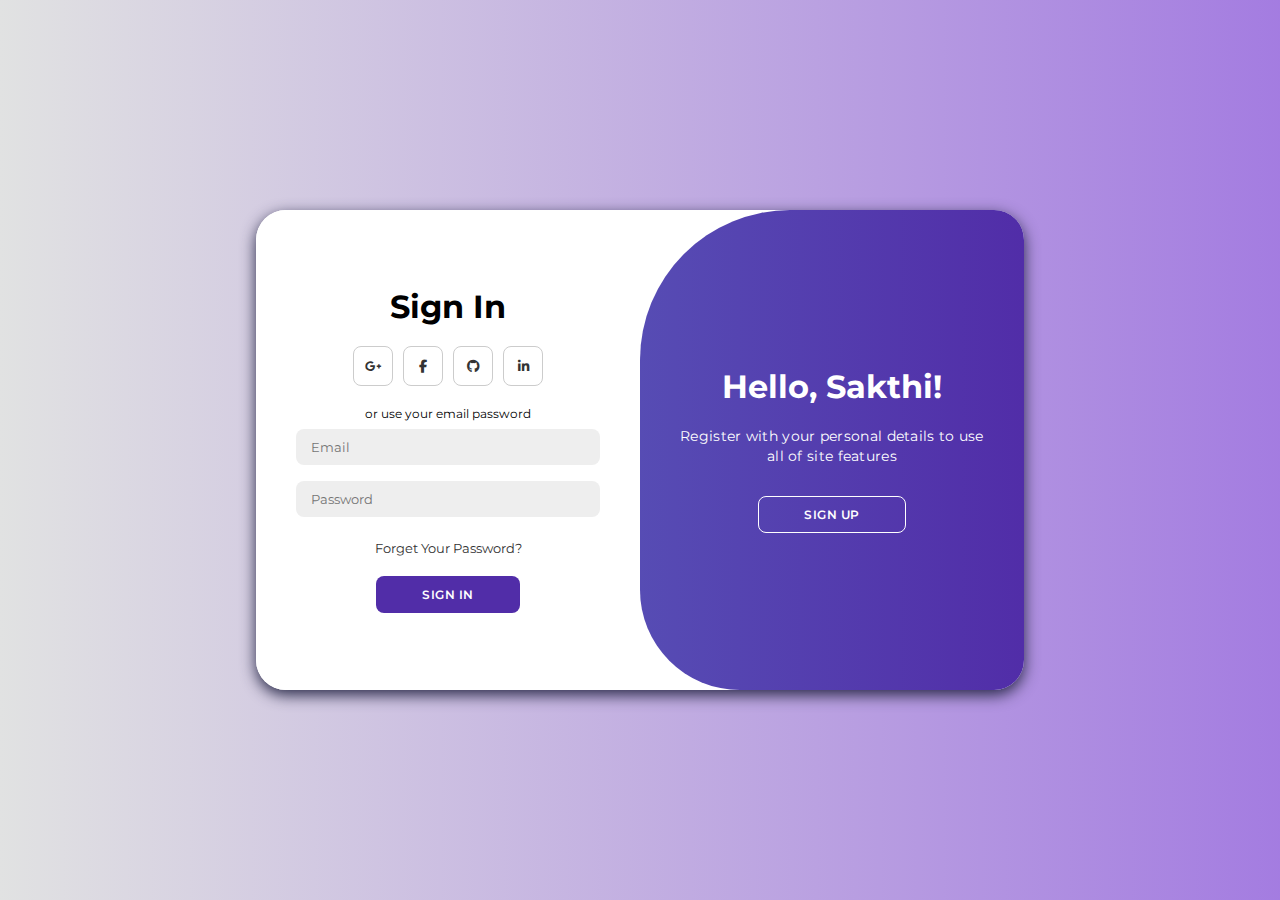
<file: responsiveht.html>
<!DOCTYPE html>
<html lang="en">

<head>
    <meta charset="UTF-8">
    <meta name="viewport" content="width=device-width, initial-scale=1.0">
    <link rel="stylesheet" href="https://cdnjs.cloudflare.com/ajax/libs/font-awesome/6.4.2/css/all.min.css">
    <link rel="stylesheet" href="responsivecs.css">
    <title>OneYes Infotech</title>
</head>

<body>

    <div class="container" id="container">
        <div class="form-container sign-up">
            <form>
                <h1>Create Account</h1>
                <div class="social-icons">
                    <a href="#" class="icon"><i class="fa-brands fa-google-plus-g"></i></a>
                    <a href="#" class="icon"><i class="fa-brands fa-facebook-f"></i></a>
                    <a href="#" class="icon"><i class="fa-brands fa-github"></i></a>
                    <a href="#" class="icon"><i class="fa-brands fa-linkedin-in"></i></a>
                </div>
                <span>or use your email for registeration</span>
                <input type="text" placeholder="Name">
                <input type="email" placeholder="Email">
                <input type="password" placeholder="Password">
            </form>
        </div>
        <div class="form-container sign-in">
            <form>
                <h1>Sign In</h1>
                <div class="social-icons">
                    <a href="https://myaccount.google.com/?utm_source=chrome-profile-chooser&pli=1" class="icon"><i class="fa-brands fa-google-plus-g"></i></a>
                    <a href="#" class="icon"><i class="fa-brands fa-facebook-f"></i></a>
                    <a href="https://github.com/sakthi637" class="icon"><i class="fa-brands fa-github"></i></a>
                    <a href="https://www.linkedin.com/in/sakthish-s-9a0089241" class="icon"><i class="fa-brands fa-linkedin-in"></i></a>
                </div>
                <span>or use your email password</span>
                <input type="email" placeholder="Email">
                <input type="password" placeholder="Password">
                <a href="#">Forget Your Password?</a>
                <button>Sign In</button>
            </form>
        </div>
        <div class="toggle-container">
            <div class="toggle">
                <div class="toggle-panel toggle-left">
                    <h1>Welcome to Euphoria</h1>
                    <p>Enter your personal details to use all of site features</p>
                    <button class="hidden" id="login">Sign In</button>
                </div>
                <div class="toggle-panel toggle-right">
                    <h1>Hello, Sakthi!</h1>
                    <p>Register with your personal details to use all of site features</p>
                    <button class="hidden" id="register">Sign Up</button>
                </div>
            </div>
        </div>
    </div>

    

    <script src="js/responsivejs.js"></script>
    
</body>

</html>
</file>
<file: styles.css>
/* Fonts */
@import url('https://fonts.googleapis.com/css2?family=Roboto:wght@100;300;400;500;700&display=swap');

/* Color Variables */
:root {
  --white: #fff;
  --black: #222;
  --green:  #512da8;
  --grey1: #f0f0f0;
  --grey2: #e9d7d3;
}

/* Basic Reset */
*,
*::before,
*::after {
  margin: 0;
  padding: 0;
  box-sizing: inherit;
}

html {
  box-sizing: border-box;
  font-size: 62.5%;
}

body {
  font-family: 'Roboto', sans-serif;
  font-size: 1.6rem;
  background-color: var(--white);
  color: var(--black);
  font-weight: 400;
  font-style: normal;
}

a {
  text-decoration: none;
  color: var(--black);
}

li {
  list-style: none;
}

.container {
  max-width: 114rem;
  margin: 0 auto;
  padding: 0 3rem;
}

.d-flex {
  display: flex;
  align-items: center;
}

/* scroll bar remover */

/* Custom scrollbar */
/* width */
::-webkit-scrollbar {
  width: 3px;
}

/* Track */
::-webkit-scrollbar-track {
  background: #3b3b3b;
}

/* Handle */
::-webkit-scrollbar-thumb {
  background: #888;
  border-radius: 5px;
}

/* Handle on hover */
::-webkit-scrollbar-thumb:hover {
  background: #555;
}


/* 
=================
Navigation
=================
*/

#notfound{
  font-size: 30px;
}

.navigation {
  width: 100%;
  height: 9rem;
  line-height: 9rem;
  position: fixed; 
  top: 0;
  left: 0;
  z-index: 1000; 
  background-color: rgb(218, 139, 139); 
}

.logo{
  margin-top: 10px;
}
.nav-center {
  justify-content: space-between;
}

.nav-list .icons {
  display: none;
}

.nav-center .nav-item:not(:last-child) {
  margin-right: 0.5rem;
}

.nav-center .nav-link {
  font-weight: bold;
 
  font-size: 1.8rem;
  padding: 1rem;
}

.nav-center .nav-link:hover {
  color: var(--green);
}

.search-box {
  border: 1px solid black;
  display: flex;
  align-items: center;
  height: 30px;

}

.search-box input {
  padding: 3px 5px;
  border: none;

  line-height: 1.5;
  height: 100%;
  outline: none;
}

.search-box button {
  background-color: #ffffff;
  border: none;
  padding: 3px 10px;
  cursor: pointer;
  height: 100%;
}

.search-box button i {
  color: #000000c5;
}

.nav-center .hamburger {
  display: none;
  font-size: 2.3rem;
  color: var(--black);
  cursor: pointer;
}

.icon {
  cursor: pointer;
  font-size: 2.5rem;
  padding: 0 1rem;
  color: #555;
  position: relative;
}

.icon:not(:last-child) {
  margin-right: 0.5rem;
}

.icon span {
  position: absolute;
  top: 3px;
  right: -3px;
  background-color: var(--green);
  color: var(--white);
  border-radius: 50%;
  font-size: 1.3rem;
  height: 2rem;
  width: 2rem;
  justify-content: center;
}

/* Media Queries */
@media only screen and (min-width: 360px) and (max-width: 425px) {
  .navigation {
    height: 7rem;
    line-height: 5rem;
  }

  .nav-center .nav-link {
    font-size: 1.8rem;
    padding: 0.5rem;
  }

  .nav-center .hamburger {
    display: block;
  }

  .nav-list {
    position: fixed;
    top: 7rem;
    left: 100%;
    width: 50%;
    flex-direction: column;
    background-color: #ffffff;
    z-index: 100;
    transition: all 300ms ease-in-out;
  }

  .nav-list.open {
    left: 0;
    height:100%;
    border-radius: 0 0 6px 0;
  }

  .nav-list .nav-item {
    margin: 1rem 0;

  }

  .nav-list .nav-link {
    font-size: 1.5rem;
    padding: 1rem;
    padding-bottom: 5rem;
    color: #512da8;
    /* text-decoration: underline; */
  }

  .search-box {
    height: 2.5rem;
  }

  .search-box input {
    font-size: 1rem;
  }

  .icon {
    font-size: 3.3rem;
    padding: 0 0.5rem;
  }

  .icon span {
    font-size: 1rem;
    height: 1.5rem;
    width: 1.5rem;
  }
}

@media only screen and (min-width: 426px) and (max-width: 768px) {
  .navigation {
    height: 5.5rem;
    line-height: 5.5rem;
  }

  .nav-center .nav-link {
    font-size: 1.4rem;
    padding: 0.75rem;
  }

  .nav-center .hamburger {
    display: block;
  }

  .nav-list {
    position: fixed;
    top: 5.5rem;
    left: 100%;
    width: 50%;
    flex-direction: column;
    background-color: rgb(255, 255, 255);
    z-index: 100;
    transition: all 300ms ease-in-out;
  }

  .nav-list.open {
    left: 0;
    height: 100%;
    border-radius: 0 0 9px 0;
  }

  .nav-list .nav-item {
    margin: 1rem 0;
  }

  .nav-list .nav-link {
    font-size: 1.6rem;
    padding: 1rem;
    color: #512da8;
    /* text-decoration: underline; */
  }

  .search-box {
    height: 2.5rem;
    
  }

  .search-box input {
    font-size: 1rem;
  }

  .icon {
    font-size: 2rem;
    padding: 0 0.75rem;
  }

  .icon span {
    font-size: 1rem;
    height: 1.5rem;
    width: 1.5rem;
  }
}

@media only screen and (min-width: 769px) and (max-width: 799px) {
  .navigation {
    height: 5.5rem;
    line-height: 5.5rem;
  }

  .nav-center .nav-link {
    font-size: 1.4rem;
    padding: 0.75rem;
  }

  .nav-center .hamburger {
    display: block;
  }

  .nav-list {
    position: fixed;
    top: 5.5rem;
    left: 100%;
    width: 40%;
    height: calc(100vh - 5.5rem);
    flex-direction: column;
    background-color: rgb(255, 255, 255);
    z-index: 100;
    transition: all 300ms ease-in-out;
  }

  .nav-list.open {
    left: 0;
    height: 100%;
    border-radius: 0 0 9px 0;
  }

  .nav-list .nav-item {
    margin: 1rem 0;
  }

  .nav-list .nav-link {
    font-size: 1.6rem;
    padding: 1rem;
    color: #512da8;
    /* text-decoration: underline; */
  }

  .search-box {
    height: 2.5rem;
  }

  .search-box input {
    font-size: 1rem;
  }

  .icon {
    font-size: 2rem;
    padding: 0 0.75rem;
  }

  .icon span {
    font-size: 1rem;
    height: 1.5rem;
    width: 1.5rem;
  }
}

@media only screen and (min-width: 800px) and (max-width: 1024px) {
  .navigation {
    height: 6rem;
    line-height: 6rem;
  }

  .nav-center .nav-link {
    font-size: 1.8rem;
    padding: 1rem;
  }

  .nav-center .hamburger {
    display: none;
  }

  .nav-list {
    position: relative;
    top: 0;
    left: 0;
    width: auto;
    height: auto;
    flex-direction: row;
    background-color: transparent;
    z-index: auto;
    transition: none;
  }
  
  .nav-list .nav-item {
    margin: -0.5rem;
  }

  .nav-list .nav-link {
    font-size: 1.8rem;
    padding: 1rem;
  }

  .search-box {
    width: auto;
    height: 2.5rem;
  }

  .search-box input {
    font-size: 1rem;
  }

  .search-box button {
    font-size: 1rem;
  }

  .icon {
    font-size: 2.5rem;
    padding: 0 1rem;
  }

  .icon span {
    font-size: 1.3rem;
    height: 2rem;
    width: 2rem;
  }
}

@media only screen and (min-width: 1025px) and (max-width: 1440px) {
  .navigation {
    height: 6rem;
    line-height: 6rem;
  }

  .nav-center .nav-link {
    font-size: 1.8rem;
    padding: 1rem;
  }

  .nav-center .hamburger {
    display: none;
  }

  .nav-list {
    position: relative;
    top: 0;
    left: 0;
    width: auto;
    height: auto;
    flex-direction: row;
    background-color: transparent;
    z-index: auto;
    transition: none;
  }

  .nav-list .nav-item {
    margin: 0 0.5rem;
  }

  .nav-list .nav-link {
    font-size: 1.8rem;
    padding: 1rem;
  }

  .search-box {
    width: auto;
    height: 2.5rem;
  }

  .search-box input {
    font-size: 1rem;
  }

  .search-box button {
    font-size: 1rem;
  }

  .icon {
    font-size: 2.5rem;
    padding: 0 1rem;
  }

  .icon span {
    font-size: 1.3rem;
    height: 2rem;
    width: 2rem;
  }
}



/* 
=================
Main sec
=================
*/

#hero {
  display: flex;
  align-items: center;
  justify-content: center;
  position: relative;
  height: 100%;
  padding-top: 3rem;
}

#main {
  position: relative;
  width: 100%;
  height: 100vh;
  align-items: center;
  justify-content: left;
  padding-left: 0;
  color: #ffffff;
  text-align: left;
}

.carousel {
  position: relative;
  height: 100%;
  overflow: hidden;
}

.carousel-inner {
  display: flex;
  transition: transform 0.5s ease;
  height: 100%;
}

.carousel-item {
  min-width: 100%;
  height: 100%;
  background-size: cover;
  background-position: center;
}

.carousel-prev, .carousel-next {
  position: absolute;
  top: 50%;
  color: white;
  size: 40px;
  transform: translateY(-50%);
  background: none;
  border: none;
  padding: 10px;
  cursor: pointer;
}

.carousel-prev {
  left: 10px;
}

.carousel-next {
  right: 10px;
}

.carousel-dots {
  position: absolute;
  bottom: 10px;
  left: 50%;
  transform: translateX(-50%);
  display: flex;
  gap: 10px;
}

.dot {
  width: 10px;
  height: 10px;
  background: rgb(255, 255, 255);
  border-radius: 50%;
  cursor: pointer;
  transition: 0.3s;
}

.dot.active {
  background:#512da8;
}

#main .overlay-content {
  position: absolute;
  top: 15%;
  left: 20vh;
  font-family: "Noto Sans", sans-serif;
}

#main .overlay-content h1 {
  margin: 0;
  font-size: 140px;
  color:bisque;
}

#main .overlay-content h3 {
  font-size: 40px;
  
}

#main .overlay-content .cta-button {
  display: inline-block;
  padding: 10px 20px;
  background-color: #fafafa;
  color: #000000;
  text-decoration: none;
  border-radius: 5px;
  font-size: 18px;
  margin-top: 20px;
  transition: background-color 0.3s;
  border: none;
  cursor: pointer;
}

#main .overlay-content .cta-button:hover {
  background-color:#512da8;
}

@media only screen and (min-width: 360px) and (max-width: 425px) {
  #hero {
    padding-top: 1rem;
    flex-direction: column;
  }

  #main {
    height: 600px;
    padding-left: 0;
    text-align: center;
  }

  #main .overlay-content {
    top: 21%;
    left: 10%;
    padding: 0 1rem;
  }

  #main .overlay-content h1 {
    font-size: 4rem;
  }

  #main .overlay-content h3 {
    font-size: 2rem;
    padding-left: 1rem;
  }

  #main .overlay-content .cta-button {
    font-size: 1.5rem;
    padding: 8px 16px;
  }

  .carousel-prev, .carousel-next {
    padding: 5px;
  }

  .carousel-dots {
    gap: 5px;
  }

  .dot {
    width: 8px;
    height: 8px;
  }
}

@media only screen and (min-width: 426px) and (max-width: 768px) {
  #hero{
    padding-top: 1.5rem;
  }

  #main {
    height: 600px;
    text-align: center;
  }

  #main .overlay-content {
    top: 24%;
    left: 10%;
    padding: 0 1rem;
  }

  #main .overlay-content h1 {
    font-size: 4rem;
  }

  #main .overlay-content h3 {
    font-size: 2.5rem;
    padding-left: 1rem;
  }

  #main .overlay-content .cta-button {
    font-size: 1.5rem;
    padding: 10px 20px;
  }

  .carousel-prev, .carousel-next {
    padding: 7px;
  }

  .carousel-dots {
    gap: 7px;
  }

  .dot {
    width: 8px;
    height: 8px;
  }
}

@media only screen and (min-width: 769px) and (max-width: 799px) {
  #hero {
    padding-top: 2rem;
  }

  #main {
    height: 650px;
    text-align: left;
  }

  #main .overlay-content {
    top: 20%;
    left: 10%;
    padding: 0 1rem;
  }

  #main .overlay-content h1 {
    font-size: 4rem;
  }

  #main .overlay-content h3 {
    font-size: 2.5rem;
  }

  #main .overlay-content .cta-button {
    font-size: 1.5rem;
    padding: 12px 24px;
  }

  .carousel-prev, .carousel-next {
    padding: 8px;
  }

  .carousel-dots {
    gap: 8px;
  }

  .dot {
    width: 10px;
    height: 10px;
  }
}

@media only screen and (min-width: 800px) and (max-width: 1024px) {
  #hero {
    padding-top: 2rem;
  }

  #main {
    height: 650px;
    text-align: left;
  }

  #main .overlay-content {
    top: 20%;
    left: 10%;
    padding: 0 1rem;
  }

  #main .overlay-content h1 {
    font-size: 5rem;
  }

  #main .overlay-content h3 {
    font-size: 3rem;
  }

  #main .overlay-content .cta-button {
    font-size: 1.8rem;
    padding: 14px 28px;
  }

  .carousel-prev, .carousel-next {
    padding: 8px;
  }

  .carousel-dots {
    gap: 8px;
  }

  .dot {
    width: 10px;
    height: 10px;
  }
}

@media only screen and (min-width: 1025px) and (max-width: 1440px) {
  #hero {
    padding-top: 3rem;
  }

  #main {
    height: 650px;
    text-align: left;
  }

  #main .overlay-content {
    top: 15%;
    left: 15%;
    padding: 0 1rem;
  }

  #main .overlay-content h1 {
    font-size: 7rem;
  }

  #main .overlay-content h3 {
    font-size: 4rem;
  }

  #main .overlay-content .cta-button {
    font-size: 2rem;
    padding: 16px 32px;
  }

  .carousel-prev, .carousel-next {
    padding: 10px;
  }

  .carousel-dots {
    gap: 10px;
  }

  .dot {
    width: 10px;
    height: 10px;
  }
}



/* 
===============
Yell-Voil
===============
 */

#third {
  display: flex;
  justify-content: space-between;
  width: 100%;
  margin: 20px auto;
  padding: 20px;
}

.left-section, .right-section {
  flex: 1;
  transition: transform 0.3s ease, box-shadow 0.3s ease;
  margin: 10px;
}

/* .left-section:hover, .right-section:hover {
  transform: scale(1.05);
} */

.container1, .container2 {
  position: relative;
  height: 480px;
  background-size: cover;
  background-position: center;
  display: flex;
  align-items: center;
  justify-content: flex-start;
  color: #f4f7f4;
  text-align: left;
  border-radius: 40px;
}

.container1 {
  background-image: url('images/main2.png');
}

.container2 {
  background-image: url('images/voilet2.png');
}

.container1 .overlay-content, .container2 .overlay-content {
  position: absolute;
  left: 20px;
  padding: 20px;
}

.overlay-content h1 {
  margin: 0;
  font-size: 36px;
}

.overlay-content h5 {
  font-size: 21px;
  margin: 10px 0;
}

.overlay-content p {
  font-size: 15px;
}

.overlay-content a {
  font-size: 15px;
  margin: 10px 0;
  text-decoration: underline;
  color: #e7dfdf;
  font-weight: bold;
}

@media only screen and (min-width: 360px) and (max-width: 425px) {
  #third {
    flex-direction: column;
    padding-left: 1rem;
    margin: 10px auto;
  }

  .left-section, .right-section {
    margin: 5px;
    width: 100%;
  }

  .container1, .container2 {
    height: 300px;
  }

  .overlay-content h1 {
    font-size: 24px;
  }

  .overlay-content h5 {
    font-size: 16px;
  }

  .overlay-content p, .overlay-content a {
    font-size: 12px;
  }
}

@media only screen and (min-width: 426px) and (max-width: 768px) {
  #third {
    flex-direction: column;
    padding-left: 0.5rem;
    margin: 15px auto;
  }

  .left-section, .right-section {
    margin: 7px;
    width: 100%;
  }

  .container1, .container2 {
    height: 350px;
  }

  .overlay-content h1 {
    font-size: 28px;
  }

  .overlay-content h5 {
    font-size: 18px;
  }

  .overlay-content p, .overlay-content a {
    font-size: 14px;
  }
}

@media only screen and (min-width: 769px) and (max-width: 799px) {
  #third {
    flex-direction: column;
    margin: 20px auto;
  }

  .left-section, .right-section {
    margin: 10px;
    width: 45%;
  }

  .container1, .container2 {
    height: 300px;
    width: 90vw;
  }

  .overlay-content h1 {
    font-size: 32px;
  }

  .overlay-content h5 {
    font-size: 20px;
  }

  .overlay-content p, .overlay-content a {
    font-size: 14px;
  }
}

@media only screen and (min-width: 800px) and (max-width: 1024px) {
  #third {
    flex-direction: row;
    padding: 20px;
    margin: 20px auto;
  }

  .left-section, .right-section {
    margin: 10px;
    width: 45%;
  }

  .container1, .container2 {
    height: 400px;
  }

  .overlay-content h1 {
    font-size: 32px;
  }

  .overlay-content h5 {
    font-size: 20px;
  }

  .overlay-content p, .overlay-content a {
    font-size: 14px;
  }
}

@media only screen and (min-width: 1025px) and (max-width: 1440px) {
  #third {
    padding: 20px;
    margin: 20px auto;
  }

  .left-section, .right-section {
    margin: 10px;
  }

  .container1, .container2 {
    height: 420px;
  }

  .overlay-content h1 {
    font-size: 36px;
  }

  .overlay-content h5 {
    font-size: 21px;
  }

  .overlay-content p, .overlay-content a {
    font-size: 15px;
  }
}




/* 
===============
New-Arrivals
===============
 */


#gallery {
  padding: 20px 20px;
  /* background-color: #f8f8f8; */
}

.gallery-content {
  margin: 0;
  padding: 0 50px;
  position: relative;
  /* margin-bottom: 60px; */
}

.gallery-content span {
  font-size: 33px;
  margin-bottom: 10px;
  padding: 0;
  display: flex;
  margin-top: 30px;
  font-family: "Noto Sans", sans-serif;
  color: rgba(60, 66, 66, 1);
  font-weight: bold;
  gap: 20px;
}

.line1 {
  width: 7px;
  height: 40px;
  display: flex;
  padding: 6px 0;
  margin-bottom: 20px;
}

.gallery-carousel {
  width: 100%;
  overflow: hidden;
}

.gallery-images {
  display: flex;
  transition: transform 0.5s ease;
  gap: 20px;
}

.gallery-item {
  min-width: 25%;
  gap: 20px;
  box-sizing: border-box;
  padding: 0 30px;
  border-radius: 5px;
  transition: transform 0.3s ease, box-shadow 0.3s ease;
}



.gallery-item img {
  width: 100%;
  display: block;
  height: auto;
  border-radius: 10px;
}

.gallery-item p {
  font-size: 20px;
  color: rgba(60, 66, 66, 1);
  margin-top: 12px;
  margin-left: 10px;
  font-weight: bold;
  align-items: baseline;
  font-family: "Urbanist", sans-serif;
}

.gallery-prev, .gallery-next {
  position: absolute;
  top: 50%;
  color: rgb(5, 4, 4);
  size: 10px;
  transform: translateY(-50%);
  background: none;
  border: none;
  padding: 10px;
  cursor: pointer;
}

.gallery-next {
  right: 10px;
}

@media (max-width: 1440px) {
  .gallery-item {
    min-width: 20%;
    padding: 0 20px;
  }

  .gallery-content {
    padding: 0 40px;
  }

  .gallery-prev {
    left: 30px;
  }

  .gallery-next {
    right: 20px;
  }
}

@media (max-width: 1024px) {
  .gallery-item {
    min-width: 33.33%;
    padding: 0 15px;
  }

  .gallery-content {
    padding: 0 30px;
  }

  .gallery-prev {
    left: 20px;
  }

  .gallery-next {
    right: 20px;
  }

  .gallery-content span {
    font-size: 30px;
  }
}

@media (max-width: 768px) {
  .gallery-item {
    min-width: 50%;
    padding: 0 10px;
  }

  .gallery-content {
    padding: 0 20px;
  }

  .gallery-prev {
    left: 15px;
  }

  .gallery-next {
    right: 15px;
  }

  .gallery-content span {
    font-size: 28px;
  }

  .gallery-item p {
    font-size: 18px;
    margin-left: 5px;
  }
}

@media (max-width: 480px) {
  .gallery-item {
    min-width: 100%;
    padding: 0 5px;
  }

  .gallery-content {
    padding: 0 10px;
  }

  .gallery-prev, .gallery-next {
    display: none;
  }

  .gallery-content span {
    font-size: 25px;
  }

  .gallery-item p {
    font-size: 16px;
    margin-left: 0;
  }
}

@media (max-width: 360px) {
  .gallery-item {
    min-width: 100%;
    padding: 0 5px;
  }

  .line2 {
    width: 6px;
    height: 50px;
    padding-bottom: 3px;
    padding: 10px 0;
    margin-top: -9px;
  }

  .gallery-content {
    padding: 0 5px;
  }

  .gallery-prev, .gallery-next {
    display: none;
  }

  .gallery-content span {
    font-size: 24px;
  }

  .gallery-item p {
    font-size: 14px;
    margin-left: 0;
  }
}


/* 
==================
Left-Right sec
==================
 */

#new-section {
  display: flex;
  justify-content: space-between;
  padding:80px;
  /* background-color: #f0f0f0; */
  width: 100%;
}

.new-section-content {
  display: flex;
  flex-wrap: wrap;
  width: 100vw;
  margin: 0 auto;
}

.left-side {
  flex: 1;
  position: relative;
  background-image: url('bgs/leaf.png');
  background-size: cover;
  background-position: center;
  padding-left: 180px;
  display: flex;
  align-items: center;
  justify-content: center;
  color: #fff;
  text-align: left;
  height: 800px;
  border-top-left-radius: 10px;
  border-bottom-left-radius: 10px;
}

.background-content {
  position: relative;
}

.left-side::before {
  content: "";
  flex: 1;
  position: absolute;
  top: 0;
  left: 0;
  width: 100%;
  height: 100%;
  z-index: 0;
}

.background-content h1 {
  font-size: 50px;
  color: rgba(255, 255, 255, 1);
  margin: 0 0 20px 0;
  font-family: "Noto Sans", sans-serif;
}

.background-content p {
  font-size: 20px;
  line-height: 20px;
  margin: 0 0 20px 0;
  font-family: "Noto Sans", sans-serif;
  color: rgb(184, 179, 179);
}

.background-content .cta-button {
  padding: 20px 70px;
  background-color: #ffffff;
  font-family: "Noto Sans", sans-serif;
  color: rgba(60, 66, 66, 1);
  text-decoration: none;
  border-radius: 12px;
  font-size: 21px;
  border: none;
  cursor: pointer;
  font-weight: bold;
  transition: background-color 0.3s;
}

.background-content .cta-button:hover {
  background-color: #14331091;
}

.right-side {
  flex: 1;
  align-items: center;
  justify-content: center;
  padding-right: 20px;
}

.right-side img {
  width: 800px;
  height: 800px;
}

@media only screen and (min-width: 360px) and (max-width: 425px) {
  #new-section {
    flex-direction: row;
    padding: 30px;
  }

  .new-section-content {
    flex-direction: column;
    margin-left: 0.5rem;
  }

  .left-side {
    height: 350px;
    width: 98%;
    padding: 18px;
    text-align: center;
    border-radius: 15px 15px 0 0;
  }

  .background-content h1 {
    font-size: 21px;
  }

  .background-content p {
    font-size: 12px;
    line-height: 1.4;
  }

  .background-content .cta-button {
    padding: 15px 30px;
    font-size: 12px;
  }

  .right-side img {
    width: 104.5%;
    height: 350px;
    border-radius: 0 0 10px 10px;
  }
}

@media only screen and (min-width: 426px) and (max-width: 767px) {
  #new-section {
    flex-direction: row;
    padding: 30px;
  }

  .new-section-content {
    flex-direction: column;
    margin-left: 0.5rem;
  }

  .left-side {
    height: 400px;
    width: 100%;
    padding: 18px;
    text-align: center;
    border-radius: 15px 15px 0 0;
  }

  .background-content h1 {
    font-size: 25px;
  }

  .background-content p {
    font-size: 15px;
    line-height: 1.4;
  }

  .background-content .cta-button {
    padding: 15px 30px;
    font-size: 15px;
  }

  .right-side img {
    width: 106%;
    height: 400px;
    padding: 0 18px 0 0;
    border-radius: 0 0 10px 10px;
  }
}

@media only screen and (min-width: 768px) and (max-width: 1024px) {
  .new-section-content {
    flex-direction: row;
  }

  .left-side {
    height: 460px;
    border-radius: 15px 0 0 15px;
    margin-left: 2rem;
  }

  .background-content h1 {
    margin-top: 2rem;
    font-size: 20px;
  }

  .background-content p {
    font-size: 15px;
    line-height: 1.6;
  }

  .background-content .cta-button {
    padding: 15px 30px;
    font-size: 15px;
  }

  .right-side img {
    width: 95%;
    height: 460px;
    border-radius: 0 15px 15px 0;
  }
}

@media only screen and (min-width: 1025px) and (max-width: 1440px) {
  #new-section {
    padding: 65px;
  }

  .new-section-content {
    flex-direction: row;
    margin-right: 3rem;
  }

  .left-side {
    height: 670px;
    padding: 50px;
    text-align: left;
    border-radius: 15px 0 0 15px;
  }

  .background-content h1 {
    font-size: 40px;
  }

  .background-content p {
    font-size: 20px;
    line-height: 1.8;
  }

  .background-content .cta-button {
    padding: 20px 50px;
    font-size: 21px;
  }

  .right-side img {
    width: 110%;
    height: 670px;
    border-radius: 0 15px 15px 0;
  }
}

/* 
===============
Men-Women 
===============
 */

 #comp-new-section {
  padding: 50px;
  width: 100%;
  text-align: center;
}

.comp-new-section-content {
  max-width: 1600px;
  margin: 0 auto;
}

.comp-new-section-content span {
  font-size: 39px;
  margin-bottom: 20px;
  padding: 20px 0;
  display: flex;
  margin-top: 30px;
  font-family: "Noto Sans", sans-serif;
  color: rgba(60, 66, 66, 1);
  font-weight: bold;
  gap: 20px;
}

.comp-row {
  display: flex;
  flex: 1;
  flex-wrap: wrap;
  /* justify-content: space-between; */
  margin-bottom: 30px;
}

.comp-column {
  flex: 0 0 calc(25% - 20px); 
  margin: 0 10px;
  padding: 20px;
  width: 100%;
  border-radius: 10px;
  position: relative;
}

.comp-column:hover {
  transform: scale(1.05);
}

.comp-column img {
  width: 100%;
  height: auto;
  border-radius: 10px;
  margin-bottom: 15px;
}

.comp-column h3,
.comp-column p {
  font-family: "Noto Sans", sans-serif;
  margin: 5px 0;
  text-align: left;
}

.comp-column h3 {
  font-size: 18px;
  color: rgba(25, 25, 25, 1);
}

.comp-column a {
  font-size: 14px;
  color: rgba(127, 127, 127, 1);
  text-decoration: none;
}

.line2 {
  width: 6px;
  height: 5rem;
  display: flex;
  padding: 6px 0;
}

.arrow-icon {
  position: absolute;
  bottom: 40px;
  right: 30px;
  font-size: 19px;
  color: #666;
  transition: transform 0.3s ease, color 0.3s ease;
}

.comp-column:hover .arrow-icon {
  color: #000;
  transform: translateX(5px);
}

/* Media Queries */

/* For screens between 360px and 425px */
@media only screen and (min-width: 360px) and (max-width: 425px) {
  .comp-new-section-content span {
    font-size: 21px;
    flex-direction: row;
    gap: 10px;
  }

  .comp-row {
    flex-direction: row;
    flex-wrap: wrap;
  }

  .comp-column {
    flex: 0 0 48%; 
    margin: 1%;
    margin-bottom: 15px;
    position: relative;
  }

  .comp-column a {
    font-size: 8px;
  }

  .line2 {
    width: 6px;
    height: 50px;
    padding-bottom: 3px;
    padding: 10px 0;
    margin-top: -9px;
  }

  .comp-column img {
    margin-top: -40px;
    width: 100%; 
    height: auto;
  }

  .comp-column h3 {
    font-size: 12px;
  }

  .arrow-icon {
    position: relative;
    bottom: 20px;
    left: 30px;
    font-size: 9px;
  }
}


/* For screens between 426px and 768px */
@media only screen and (min-width: 426px) and (max-width: 768px) {
  .comp-new-section-content span {
    font-size: 24px;
    flex-direction: row;
    gap: 15px;
  }

  .comp-row {
    flex-direction: row;
    flex-wrap: wrap;
  }

  .comp-column {
    flex: 0 0 39%;
    margin: 1%;
    margin-bottom: 15px;
    position: relative;
  }

  .comp-column a {
    font-size: 10px;
  }

  .line2 {
    width: 6px;
    height: 50px;
    padding-bottom: 3px;
    padding: 10px 0;
    margin-top: -8px;
  }

  .comp-column img {
    margin-top: -30px;
    width: 27vw;
    height: auto;
  }

  .comp-column h3 {
    font-size: 10px;
  }

  .arrow-icon {
    position: relative;
    bottom: 25px;
    left: 60px;
    font-size: 12px;
  }
}

/* For screens between 769px and 1024px */
@media only screen and (min-width: 769px) and (max-width: 1024px) {
  .comp-new-section-content span {
    font-size: 32px;
    gap: 20px;
  }

  .comp-row {
    flex-direction: row;
    flex-wrap: wrap;
  }

  .comp-column {
    margin: 10px;
    flex-basis: calc(50% - 20px);
  }

  .arrow-icon {
    bottom: 30px;
    right: 20px;
    font-size: 18px;
  }
}

/* For screens between 1025px and 1440px */
@media only screen and (min-width: 1025px) and (max-width: 1440px) {
  .comp-new-section-content span {
    font-size: 36px;
    gap: 20px;
  }

  .comp-row {
    flex-direction: row;
  }

  .comp-column {
    margin: 10px;
    flex-basis: calc(25% - 20px);
  }

  .arrow-icon {
    bottom: 35px;
    right: 25px;
    font-size: 19px;
  }
}

/* 
===============
Brand Deals
===============
 */

#back {
  background-color: rgba(60, 66, 66, 1);
  padding: 50px 20px;
  text-align: center;
  border-radius: 20px;
  width: 86%;
  margin-left: 7%;
  text-align: center;
  margin-bottom: 40px;
  height: auto;
}

.back-content {
  width: 100%;
  max-width: 1400px;
  margin: 0 auto;
  padding: 10px;
}

.back-content h1 {
  font-size: 36px;
  font-family: "Noto Sans", sans-serif;
  margin-bottom: 20px;
  color: #ffffff;
  font-weight: bold;
}

.back-content p {
  font-size: 18px;
  color: rgba(255, 255, 255, 1);
  margin-bottom: 20px;
  font-family: "Noto Sans", sans-serif;
}

#back .back-content .in .int {
  font-weight: bold;
  color: rgba(251, 209, 3, 1);
}

.back-images {
  display: flex;
  justify-content: center;
  flex-wrap: wrap;
  gap: 10px;
}

.back-image {
  flex: 1 1 20%;
  max-width: 150px;
}

.back-image img {
  width: 100%;
  height: auto;
  border-radius: 9px;
  margin-top: 20px;
  transition: transform 0.3s ease, box-shadow 0.3s ease;
}

/* Media queries for responsiveness */

@media only screen and (min-width: 360px) and (max-width: 425px) {
  .back-content h1 {
    font-size: 28px;
  }

  .back-content p {
    font-size: 16px;
  }

  .back-image {
    flex: 1 1 45%;
    max-width: 45%;
  }
}

@media only screen and (min-width: 426px) and (max-width: 768px) {
  .back-content h1 {
    font-size: 32px;
  }

  .back-content p {
    font-size: 18px;
  }

  .back-image {
    flex: 1 1 45%;
    max-width: 45%;
  }
}

@media only screen and (min-width: 769px) and (max-width: 1024px) {
  .back-content h1 {
    font-size: 36px;
  }

  .back-content p {
    font-size: 20px;
  }

  .back-image {
    flex: 1 1 20%;
    max-width: 20%;
  }
}

@media only screen and (min-width: 1025px) and (max-width: 1440px) {
  .back-content h1 {
    font-size: 48px;
  }

  .back-content p {
    font-size: 22px;
  }

  .back-image {
    flex: 1 1 15%;
    max-width: 15%;
  }
}


/* 
===================
In The Limelight
===================
 */


#wish {
  padding: 50px;
  background-color: #ffffff;
  text-align: center;
}

.wish-content {
  max-width: 1600px;
  margin: 0 auto;
}

.wish-content span {
  font-size: 36px;
  margin-bottom: 20px;
  padding: 20px 0;
  display: flex;
  margin-top: 30px;
  font-family: "Noto Sans", sans-serif;
  color: rgba(60, 66, 66, 1);
  font-weight: bold;
  gap: 20px;
}

.wish-row {
  display: flex;
  justify-content: space-between;
  flex-wrap: wrap;
  margin-bottom: 30px;
}

.wish-column {
  flex: 0 0 calc(25% - 20px);
  margin: 10px;
  background-color: #f9f9f9;
  padding: 20px;
  border-radius: 10px;
  transition: transform 0.3s ease, box-shadow 0.3s ease;
  position: relative;
  display: flex;
  flex-direction: column;
  justify-content: flex-end;
}

.wish-column:hover {
  transform: scale(1.05);
}

.wish-column img {
  width: 100%;
  height: auto;
  border-radius: 10px;
  margin-bottom: 15px;
}

.wish-column h3,
.wish-column p {
  font-family: "Noto Sans", sans-serif;
  margin: 5px 0;
  text-align: left;
}

.wish-column h3 {
  font-size: 15px;
  color: rgba(60, 66, 66, 1);
}

.wish-column a {
  font-size: 14px;
  color: rgba(128, 125, 126, 1);
  text-decoration: none;
}

.line3 {
  width: 7px;
  height: 38px;
  display: flex;
  padding: 6px 0;
}

.dollar {
  position: absolute;
  bottom: 30px;
  right: 20px;
  color: #666;
  padding: 0 25px;
  font-weight: bold;
  transition: transform 0.3s ease, color 0.3s ease;
}

.wish-column:hover .dollar {
  transform: translateX(5px);
}

.wishlist-icon {
  position: absolute;
  top: 36px;
  left: 278px;
  font-size: 18px;
  color: #e0dfdf;
  background-color: rgb(37, 35, 35);
  border-radius: 50%;
  padding: 10px;
  cursor: pointer;
  transition: color 0.3s ease, background-color 0.3s ease;
}

.wishlist-icon:hover {
  color: #ff0000;
  background-color: rgba(0, 0, 0, 0.7);
}

/* Media queries for responsiveness */

/* For screens from 360px to 425px */
@media only screen and (min-width: 360px) and (max-width: 425px) {
  .wish-content span {
    font-size: 21px;
  }

  .wish-column {
    flex: 0 0 100%;
    margin: 10px 0;
  }

  .wishlist-icon {
    top: 30px;
    left: 75%;
    font-size: 18px;
  }

  .wish-content {
    margin-top: -50px;
  }

  .line3 {
    width: 6px;
    height: 50px;
    padding-bottom: 3px;
    padding: 10px 0;
    margin-top: -9px;
  }

  .wish-column h3 {
    font-size: 15px;
  }

  .wish-column p {
    font-size: 11px;
  }
}

/* For screens from 426px to 768px */
@media only screen and (min-width: 426px) and (max-width: 768px) {
  .wish-content span {
    font-size: 24px;
  }

  .wish-column {
    flex: 0 0 45%;
  }

  .wishlist-icon {
    top: 25px;
    left: 70%;
    font-size: 15px;
  }

  .wish-content {
    margin-top: -50px;
  }

  .line3 {
    width: 6px;
    height: 50px;
    padding-bottom: 3px;
    padding: 10px 0;
    margin-top: -9px;
  }

  .wish-column h3 {
    font-size: 15px;
  }

  .wish-column p {
    font-size: 11px;
  }
}

/* For screens from 769px to 1024px */
@media only screen and (min-width: 769px) and (max-width: 1024px) {
  .wish-content span {
    font-size: 33px;
  }

  .wish-column {
    flex: 0 0 45%;
  }

  .wishlist-icon {
    top: 28px;
    left: 80%;
    font-size: 18px;
  }

  .wish-content {
    margin-top: -50px;
  }

  .line3 {
    width: 6px;
    height: 55px;
    padding-bottom: 3px;
    padding: 10px 0;
    margin-top: -8px;
  }

  .wish-column h3 {
    font-size: 18px;
  }

  .wish-column p {
    font-size: 15px;
  }

  .wish-column a {
    font-size: 15px;
  }
}

/* For screens from 1025px to 1440px */
@media only screen and (min-width: 1025px) and (max-width: 1440px) {
  .wish-content span {
    font-size: 36px;
  }

  .wish-column {
    flex: 0 0 20%;
  }

  .wishlist-icon {
    top: 24px;
    left: 72%;
    font-size: 15px;
  }

  .wish-column h3 {
    font-size: 18px;
  }

  .wish-column p {
    font-size: 14px;
  }

  .wish-column a {
    font-size: 12px;
  }

  .line3 {
    width: 6px;
    height: 60px;
    padding-bottom: 3px;
    padding: 10px 0;
    margin-top: -7px;
  }
}


/* 
===============
Feedback
===============
 */

#feed {
  padding: 50px;
  background-color: #ffffff;
  text-align: center;
}

.feed-content {
  max-width: 1600px;
  margin: 0 auto;
  margin-top: -90px;
}

.feed-content span {
  font-size: 36px;
  margin-bottom: 20px;
  padding: 20px 0;
  display: flex;
  margin-top: 30px;
  font-family: "Noto Sans", sans-serif;
  color: rgba(60, 66, 66, 1);
  font-weight: bold;
  gap: 20px;
}

.feed-row {
  display: flex;
  justify-content: space-between;
  flex-wrap: wrap;
  margin-bottom: 30px;
  width: 100%;
  max-width: 1570px;
  box-shadow: 0 10px 20px rgba(0, 0, 0, 0.1);
}

.feed-column {
  flex: 1;
  margin: 10px;
  background-color: rgba(255, 255, 255, 1);
  padding: 20px;
  border-radius: 10px;
  border: 1px solid rgb(107, 103, 103);
  position: relative;
  display: flex;
  flex-direction: column;
  justify-content: flex-start;
  align-items: flex-start;
  text-align: left;
  transition: transform 0.3s ease, box-shadow 0.3s ease;
}

.feed-column:hover {
  transform: scale(1.05);
  box-shadow: 0 10px 20px rgba(49, 42, 42, 0.377);
}

.profile-image {
  position: absolute;
  top: 20px;
  left: 20px;
  width: 50px;
  height: 50px;
}

.profile-image img {
  width: 100%;
  height: auto;
  border-radius: 12px;
}

.ratings {
  position: absolute;
  top: 20px;
  right: 20px;
  display: flex;
  gap: 2px;
  color: rgba(255, 217, 0, 0.863);
}

.feed-column h2,
.feed-column p {
  font-family: "Noto Sans", sans-serif;
  margin: 5px 0;
}

.feed-column h2 {
  font-size: 20px;
  color: rgba(60, 66, 66, 1);
  margin-top: 80px;
}

.feed-column p {
  font-size: 16px;
  color: rgba(128, 125, 126, 1);
}

.line4 {
  width: 7px;
  height: 38px;
  display: flex;
  padding: 6px 0;
}

/* Media queries for responsiveness */

/* For screens from 360px to 425px */
@media only screen and (min-width: 360px) and (max-width: 425px) {
  .feed-content span {
    font-size: 24px;
  }

  .feed-column {
    flex: 1 1 100%;
    margin: 10px 0;
  }

  .profile-image {
    width: 40px;
    height: 40px;
  }

  .ratings {
    top: 15px;
    right: 15px;
  }

  .feed-column h2 {
    font-size: 18px;
    margin-top: 60px;
  }

  .feed-column p {
    font-size: 14px;
  }
}

/* For screens from 426px to 768px */
@media only screen and (min-width: 426px) and (max-width: 768px) {
  .feed-content span {
    font-size: 28px;
  }

  .feed-column {
    flex: 1 1 45%;
  }

  .profile-image {
    width: 30px;
    height: 45px;
  }

  .ratings {
    top: 30px;
    right: 10px;
    font-size: 9px;
  }

  .feed-column h2 {
    font-size: 12px;
    margin-top: 70px;
  }

  .feed-column p {
    font-size: 15px;
  }
}

/* For screens from 769px to 1024px */
@media only screen and (min-width: 769px) and (max-width: 1024px) {
  .feed-content span {
    font-size: 32px;
  }

  .feed-column {
    flex: 1 1 30%;
  }

  .profile-image {
    width: 50px;
    height: 50px;
  }

  .ratings {
    top: 20px;
    right: 20px;
  }

  .feed-column h2 {
    font-size: 20px;
    margin-top: 80px;
  }

  .feed-column p {
    font-size: 16px;
  }
}

/* For screens from 1025px to 1440px */
@media only screen and (min-width: 1025px) and (max-width: 1440px) {
  .feed-content span {
    font-size: 36px;
  }

  .feed-column {
    flex: 1 1 30%;
  }

  .profile-image {
    width: 50px;
    height: 50px;
  }

  .ratings {
    top: 20px;
    right: 20px;
  }

  .feed-column h2 {
    font-size: 20px;
    margin-top: 80px;
  }

  .feed-column p {
    font-size: 16px;
  }

  .line4 {
    width: 6px;
    height: 60px;
    padding-bottom: 3px;
    padding: 10px 0;
    margin-top: -7px;
  }
}


/* 
=============
Footer
=============
*/

footer {
  background-color: rgba(60, 66, 66, 1);
  padding: 40px 0;
}

.footer-container {
  max-width: 1300px;
  height: 60vh;
  margin: 0 auto;
  padding: 0 20px;
}

.footer-columns {
  display: flex;
  justify-content: center;
  margin-bottom: 40px;
  flex-wrap: wrap;
}

.footer-column {
  flex: 1;
  margin: 10px;
  justify-content: center;
}

.footer-column ul {
  list-style: none;
  padding: 0;
}

.footer-column ul li h1 {
  font-size: 30px;
  margin-bottom: 10px;
  color: rgba(246, 246, 246, 1);
}

.footer-column ul li p {
  font-size: 18px;
  margin-bottom: 8px;
  color: rgba(246, 246, 246, 1);
}

.footer-social-media {
  display: flex;
  justify-content: space-between;
  align-items: center;
  margin-bottom: 40px;
}

.social-icons {
  display: flex;
  margin-left: 10px;
}

.social-icons a {
  margin-right: 15px;
  font-size: 24px;
  color: #000000;
  background-color: #fffdfd;
  text-decoration: none;
  transition: color 0.3s;
  width: 50px;
  height: 50px;
  border-radius: 6px;
  align-items: center;
  justify-content: center;
  display: flex;
}

.social-icons a:hover {
  color: #6d00eb;
}

.footer-info {
  display: flex;
  margin-right: 0;
  flex-direction: column;
  margin-bottom: 40px;
}

.footer-info h1 {
  font-size: 39px;
  margin-bottom: 20px;
  color: rgba(246, 246, 246, 1);
}

.info-columns {
  display: flex;
  justify-content: center;
}

.info-column {
  margin: 0 20px;
}

.info-column img {
  width: 100%;
  height: auto;
  margin-bottom: 10px;
  display: flex;
}

.footer-category {
  display: flex;
  justify-content: center;
}

.footer-category select {
  padding: 10px;
  font-size: 50px;
  color: rgba(246, 246, 246, 1);
  background-color: rgba(60, 66, 66, 1);
  border-top: 1px solid #ffffff;
  border-bottom: 1px solid #ffffff;
  border-left: none;
  border-right: none;
  width: 100%;
  height: 40%;
}

.footer-copyright {
  text-align: center;
  color: #333;
  padding: 20px 0;
  border-top: 1px solid #ddd;
}

.footer-copyright p {
  font-size: 16px;
  margin: 0;
  color: rgba(255, 255, 255, 1);
}

/* Media queries for responsiveness */

/* For screens from 360px to 425px */
@media only screen and (min-width: 360px) and (max-width: 425px) {
  .footer-container {
      height: auto;
  }
  
  .footer-column ul li h1 {
      font-size: 11px;
  }

  .footer-column ul li p {
      font-size: 9px;
  }

  .footer-columns {
      flex-direction: row;
  }

  .footer-social-media {
      flex-direction: column;
      align-items: center;
  }

  .social-icons a:hover {
    color: #6d00eb;
  }

  .social-icons{
    font-size: 10px;
  }

  .footer-info h1 {
    padding-top: 35px;
    font-size: 21px;
    align-items: center;
    text-align: center;
  }

  .footer-category select {
      font-size: 16px;
  }

  .footer-copyright p {
    font-size: 10px;
    margin: 0;
    color: rgba(255, 255, 255, 1);
  }
}

/* For screens from 426px to 768px */
@media only screen and (min-width: 426px) and (max-width: 768px) {
  .footer-container {
    height: auto;
}

.footer-column ul li h1 {
    font-size: 18px;
}

.footer-column ul li p {
    font-size: 12px;
}

.footer-columns {
    flex-direction: row;
}

.footer-social-media {
    flex-direction: column;
    align-items: center;
}

.social-icons{
  font-size: 10px;
}

.social-icons a:hover {
  color: #6d00eb;
}

.footer-info h1 {
  padding-top: 35px;
  font-size: 21px;
  align-items: center;
  text-align: center;
}

.footer-category select {
    font-size: 16px;
}

.footer-copyright p {
  font-size: 10px;
  margin: 0;
  color: rgba(255, 255, 255, 1);
}

}

/* For screens from 769px to 1024px */
@media only screen and (min-width: 769px) and (max-width: 1024px) {
  .footer-container {
      height: auto;
  }

  .footer-column ul li h1 {
      font-size: 28px;
  }

  .footer-column ul li p {
      font-size: 18px;
  }

  .footer-columns {
      flex-direction: row;
      justify-content: space-between;
  }

  .footer-social-media {
      flex-direction: row;
      align-items: center;
  }

  .social-icons a:hover {
    color: #6d00eb;
  }

  .footer-info h1 {
      font-size: 36px;
  }

  .footer-category select {
      font-size: 20px;
  }
}

/* For screens from 1025px to 1440px */
@media only screen and (min-width: 1025px) and (max-width: 1440px) {
  .footer-container {
      height: auto;
  }

  .footer-column ul li h1 {
      font-size: 30px;
  }

  .footer-column ul li p {
      font-size: 18px;
  }

  .footer-columns {
      flex-direction: row;
      justify-content: space-between;
  }

  .social-icons a:hover {
    color: #6d00eb;
  }

  .footer-social-media {
      flex-direction: row;
      align-items: center;
  }

  .footer-info h1 {
      font-size: 39px;
  }

  .footer-category select {
      font-size: 22px;
  }
}


/*
============ 
Popup
============
*/

.popup {
  position: fixed;
  top: 0;
  left: 0;
  width: 100%;
  height: 100vh;
  background-color: rgba(0, 0, 0, 0.5);
  z-index: 9999;
  transition: 0.3s;
  transform: scale(1);
}

.popup-content {
  position: absolute;
  top: 50%;
  left: 50%;
  width: 90%;
  max-width: 110rem;
  margin: 0 auto;
  height: 55rem;
  transform: translate(-50%, -50%);
  padding: 1.6rem;
  display: table;
  overflow: hidden;
  background-color: var(--white);
}

.popup-close {
  display: flex;
  align-items: center;
  justify-content: center;
  position: absolute;
  top: 2rem;
  right: 2rem;
  padding: 0.5rem;
  background-color: var(--green);
  border-radius: 50%;
  cursor: pointer;
}

.popup-close {
  font-size: 3rem;
  color: white;
}

.popup-left {
  display: table-cell;
  width: 50%;
  height: 100%;
  vertical-align: middle;
}

.popup-right {
  display: table-cell;
  width: 50%;
  vertical-align: middle;
  padding: 3rem 5rem;
}

.popup-img-container {
  width: 100%;
  overflow: hidden;
}

.popup-img-container img.popup-img {
  display: block;
  width: 60rem;
  height: 45rem;
  max-width: 100%;
  border-radius: 1rem;
  object-fit: cover;
}

.right-content {
  text-align: center;
  width: 85%;
  margin: 0 auto;
}

.right-content h1 {
  font-size: 4rem;
  color: #000;
  margin-bottom: 1.6rem;
}

.right-content h1 span {
  color: var(--green);
}

.right-content p {
  font-size: 1.6rem;
  color: #555;
  margin-bottom: 1.6rem;
}

.popup-form {
  width: 100%;
  padding: 1.5rem 0;
  text-indent: 1rem;
  margin-bottom: 1.6rem;
  border-radius: 3rem;
  background-color: var(--green);
  color: white;
  font-size: 1.8rem;
  border: none;
}

.popup-form::placeholder {
  color: white;
}

.popup-form:focus {
  outline: none;
}

.right-content a:link,
.right-content a:visited {
  display: inline-block;
  padding: 1.8rem 5rem;
  border-radius: 3rem;
  font-weight: 700;
  color: var(--white);
  background-color: var(--black);
  border: 1px solid var(--grey2);
  transition: 0.3s;
}

.right-content a:hover {
  background-color: var(--green);
  border: 1px solid var(--grey2);
  color: var(--black);
}

.hide-popup {
  transform: scale(0.2);
  opacity: 0;
  visibility: hidden;
}

@media only screen and (max-width: 1200px) {
  .right-content {
    width: 100%;
  }

  .right-content h1 {
    font-size: 3.5rem;
    margin-bottom: 1.3rem;
  }
}

@media only screen and (max-width: 998px) {
  .popup-right {
    width: 100%;
  }

  .popup-left {
    display: none;
  }

  .right-content h1 {
    font-size: 5rem;
  }
}

@media only screen and (max-width: 768px) {
  .right-content h1 {
    font-size: 4rem;
  }

  .right-content p {
    font-size: 1.6rem;
  }

  .popup-form {
    width: 90%;
    margin: 0 auto;
    padding: 1.8rem 0;
    margin-bottom: 1.5rem;
  }

  .goto-top:link,
  .goto-top:visited {
    right: 5%;
    bottom: 5%;
  }
}

@media only screen and (max-width: 568px) {
  .popup-right {
    padding: 0 1.6rem;
  }

  .popup-content {
    height: 35rem;
    width: 90%;
    margin: 0 auto;
  }

  .right-content {
    width: 100%;
  }

  .right-content h1 {
    font-size: 3rem;
  }

  .right-content p {
    font-size: 1.4rem;
  }

  .popup-form {
    width: 100%;
    padding: 1.5rem 0;
    margin-bottom: 1.3rem;
  }

  .right-content a:link,
  .right-content a:visited {
    padding: 1.5rem 3rem;
  }

  .popup-close {
    top: 1rem;
    right: 1rem;
    padding: 0.5rem;
  }
}



/* 
=============
PRODUCTS
=============
 */

#products {
  margin-top:9rem;
  
}

#products h1{
  color: #512da8;
  font-size: 40px;
}
.title {
  text-align: center;
  margin-top: 5rem;
}

.title h1 {
  font-size: 3rem;
  text-transform: uppercase;
  margin-bottom: 1rem;
  font-weight: 500;
}

.product-center {
  display: flex;
  align-items: center;
  justify-content: center;
  flex-wrap: wrap;
  max-width: 120rem;
  margin: 0 auto;
  padding: 0 2rem;
}

.product-item {
  position: relative;
  width: 27rem;
  margin: 0 auto;
  flex-wrap: wrap;
  flex-direction: row;
  margin-bottom: 3rem;
}

.product-thumb img {
  width: 100%;
  height: 31rem;
  object-fit: cover;
  transition: all 500ms linear;
}

.product-info {
  padding: 1rem;
  text-align: center;
}

.product-info span {
  display: inline-block;
  font-size: 1.2rem;
  color: #666;
  margin-bottom: 1rem;
}

.product-info a {
  font-size: 1.6rem;
  font-weight: bold;
  display: block;
  margin-bottom: 1rem;
  transition: all 300ms ease;
}

.product-info{
  font-size: 15px;
}

.product-info a:hover {
  color: var(--green);
}

.product-item .icons {
  position: absolute;
  left: 50%;
  top: 35%;
  transform: translateX(-50%);
  display: flex;
  align-items: center;
}

.product-item .icons li {
  background-color: var(--white);
  text-align: center;
  padding: 1rem 1.5rem;
  font-size: 2.3rem;
  cursor: pointer;
  transition: 300ms ease-out;
  transform: translateY(20px);
  visibility: hidden;
  opacity: 0;
}

.product-item .icons li:first-child {
  transition-delay: 0.1s;
}

.product-item .icons li:nth-child(2) {
  transition-delay: 0.2s;
}

.product-item .icons li:nth-child(3) {
  transition-delay: 0.3s;
}

.product-item:hover .icons li {
  visibility: visible;
  opacity: 1;
  transform: translateY(0);
}

.product-item .icons li:not(:last-child) {
  margin-right: 0.5rem;
}

.product-item .icons li:hover {
  background-color: var(--green);
  color: var(--white);
}

.product-item .overlay {
  position: relative;
  overflow: hidden;
  cursor: pointer;
  width: 100%;
}

.product-item .overlay::after {
  content: '';
  position: absolute;
  top: 0;
  left: 0;
  width: 100%;
  height: 100%;
  background-color: rgba(0, 0, 0, 0.5);
  visibility: hidden;
  opacity: 0;
  transition: 300ms ease-out;
}

.product-item:hover .overlay::after {
  visibility: visible;
  opacity: 1;
}

.product-item:hover .product-thumb img {
  transform: scale(1.1);
}

.product-item .discount {
  position: absolute;
  top: 1rem;
  left: 1rem;
  background-color: green;
  padding: 0.5rem 1rem;
  color: var(--white);
  border-radius: 2rem;
  font-size: 1.5rem;
}

@media only screen and (max-width: 567px) {
  .product-center {
    max-width: 100%;
    padding: 0 1rem;
  }

  #products {
    margin-top:7rem;
  }
  

  #products h1{
    font-size: 21px;
  }

  .product-item {
    width: 40%;
    margin-bottom: 3rem;
  }

  .product-thumb img {
    height: 20rem;
  }

  .product-item {
    margin-right: 2rem;
  }

  .product-item .icons li {
    padding: 0.5rem 1rem;
    font-size: 1.8rem;
  }
}

.section .top {
  display: flex;
  align-items: center;
  justify-content: space-between;
  margin-bottom: 4rem;
}

.all-products .top select {
  font-family: 'Poppins', sans-serif;
  width: 20rem;
  padding: 1rem;
  border: 1px solid #ccc;
  appearance: none;
  outline: none;
}

form {
  position: relative;
  z-index: 1;
}

form span {
  position: absolute;
  top: 50%;
  right: 1rem;
  transform: translateY(-50%);
  font-size: 2rem;
  z-index: 0;
}

@media only screen and (max-width: 768px) {
  .all-products .top select {
    width: 15rem;
  }
  #products {
    margin-top:7rem;
  }
}


/*
=============
Pagination 
=============
*/

.pagination {
  display: flex;
  align-items: center;
  padding: 3rem 0 5rem 0;
  background-color: white;
}

.pagination span {
  display: inline-block;
  padding: 1rem 1.5rem;
  border: 1px solid var(--green);
  font-size: 1.8rem;
  margin-bottom: 2rem;
  cursor: pointer;
  transition: all 300ms ease-in-out;
}

.pagination span:hover {
  border: 1px solid var(--green);
  background-color: var(--green);
  color: #fff;
}


/* 
===============
product Details
===============
 */

.product-container {
  display: flex;
  width: 90%;
  margin: 20px auto;
  margin-top: 120px;
  background-color: #fff;
  padding: 20px;
  box-shadow: 0 2px 10px rgba(0, 0, 0, 0.1);
  flex-wrap: wrap;
}

.left-column, .right-column {
  flex: 1;
}

.left-column {
  max-width: 300px;
  margin-right: 20px;
}

#main-image {
  width: 100%;
  padding: 10px;
  padding-bottom: 50px;
}

.thumbnail-container {
  display: flex;
  flex-direction: row;
  margin-top: 10px;
}

.thumbnail {
  width: 60px;
  margin-bottom: 10px;
  cursor: pointer;
  border: 1px solid #ccc;
  padding: 5px;
  box-sizing: border-box;
}

.thumbnail.active, .thumbnail:hover {
  border-color: #512da8;
}

.right-column {
  padding-left: 20px;
}

.product-details {
  padding: 10px;
}

.product-title {
  font-size: 24px;
  margin: 0;
}

.product-subtitle {
  font-size: 18px;
  color: #666;
  margin: 5px 0 20px 0;
}

.price {
  font-size: 22px;
  color: #000;
  margin: 10px 0;
}

.original-price {
  text-decoration: line-through;
  color: #999;
  margin-left: 10px;
}

.discount {
  color: green;
  margin-left: 10px;
}

.review-link {
  color: #0073e6;
  text-decoration: none;
  margin: 20px 0;
  display: block;
}

.size-title {
  margin: 20px 0 10px 0;
  font-weight: bold;
}

.sizes {
  display: flex;
  gap: 10px;
}

.size {
  width: 40px;
  height: 40px;
  display: flex;
  align-items: center;
  justify-content: center;
  border: 1px solid #ccc;
  cursor: pointer;
}

.size.selected, .size:hover {
  border-color: #512da8;
  color: #512da8;
}

.offers {
  margin: 20px 0;
}

.offers ul {
  padding-left: 20px;
}

.offers li {
  list-style: disc;
  margin: 10px 0;
}

.actions {
  display: flex;
  gap: 20px;
  margin: 20px 0;
}

.add-to-cart, .buy-now {
  padding: 15px 30px;
  border: none;
  cursor: pointer;
  font-size: 16px;
}

.rs{
  text-decoration: line-through;
}

.add-to-cart {
  background-color: #512da8;
  color: #fff;
  
}

.buy-now {
  background-color: green;
  color: #fff;
  width: 100%;
}

.delivery {
  display: flex;
  gap: 10px;
  margin: 20px 0;
}

.delivery input {
  padding: 10px;
  flex: 1;
  border: 1px solid #ccc;
  border-radius: 5px;
}

.delivery button {
  padding: 10px 20px;
  background-color: #512da8;
  color: #fff;
  border: none;
  cursor: pointer;
  border-radius: 5px;
}

.delivery-info {
  margin-top: 10px;
  color: #666;
}

/* Media Queries */
@media (max-width: 1024px) {
  .product-container {
    flex-direction: row;
    align-items: center;
  }

  .left-column {
    max-width: 100%;
    margin-right: 0;
  }

  .thumbnail-container {
    flex-direction: row;
    flex-wrap: wrap;
    justify-content: center;
  }

  .thumbnail {
    margin-bottom: 0;
    margin-right: 10px;
  }

  .right-column {
    width: 100%;
    padding-left: 0;
    margin-top: 20px;
  }

  .actions {
    flex-direction: column;
    gap: 10px;
  }
}

@media (max-width: 800px) {
  .product-container {
    flex-direction: column;
    align-items: center;
  }

  .left-column {
    max-width: 100%;
    margin-right: 0;
  }

  .thumbnail-container {
    flex-direction: row;
    flex-wrap: wrap;
    justify-content: center;
  }

  .thumbnail {
    margin-bottom: 0;
    margin-right: 10px;
  }

  .right-column {
    width: 100%;
    padding-left: 0;
    margin-top: 20px;
  }

  .actions {
    flex-direction: column;
    gap: 10px;
  }
}

@media (max-width: 799px) {
  #main-image {
    max-width: 100%;
  }

  .thumbnail-container {
    flex-direction: row;
    flex-wrap: wrap;
    justify-content: center;
  }

  .right-column {
    width: 100%;
    margin-top: 20px;
  }
}

@media (max-width: 425px) {
  .product-container {
    flex-direction: column;
    align-items: center;
  }

  .left-column {
    max-width: 100%;
    margin-right: 0;
  }

  .thumbnail-container {
    flex-direction: row;
    flex-wrap: wrap;
    justify-content: center;
  }

  .thumbnail {
    margin-bottom: 0;
    margin-right: 10px;
  }

  .right-column {
    width: 100%;
    padding-left: 0;
    margin-top: 20px;
  }

  .actions {
    flex-direction: column;
    gap: 10px;
  }
}

/* add-to-cart */

#cart-items-container {
  width: 22%;
  height: 800px;
  overflow-y: auto;
  background-color:  rgb(221, 208, 208);
  /* border: 1px solid #ffffff; */
  padding: 10px;
  position: absolute;
  right: 0;
  top: 78px;
  z-index: 1000;
}

.product-item {
  margin-bottom: 20px;
}

.overlay img {
  width: 100%;
}

.cart-item {
  display: flex;
  align-items: center;
  justify-content: space-between;
  margin-bottom: 10px;
  border-bottom: 1px solid #ccc;
  padding-bottom: 10px;
}

.cart-item img {
  width: 100px;
  height: 100px;
  object-fit: cover;
  margin-right: 10px;
}

.cart-item-details h4{
  /* display: none; */
  flex-grow: 1;
  height: 40px;
  margin-right: 10px;
  /* padding-right: 10px; */
  margin: 0;

}

.quantity-controls {
  display: flex;
  align-items: center;
}

.quantity-controls button {
  background-color: #ddd;
  border: none;
  padding: 5px 10px;
  cursor: pointer;
}

.quantity-controls .quantity {
  margin: 0 10px;
}

.cart-actions {
  display: flex;
  justify-content: space-between;
  margin-top: 10px;
}

.close-cart,
.checkout {
  background-color: #333;
  color: #fff;
  border: none;
  padding: 10px 20px;
  cursor: pointer;
}

.close-cart {
  flex-grow: 1;
}

.checkout {
  background-color: #007bff;
  margin-left: 10px;
  flex-grow: 1;
}

@media (max-width: 1440px) {
  #cart-items-container {
    width: 28%;
    top: 100%;
    height: 700px;
  }

  .cart-item img {
    width: 90px;
    height: 90px;
  }

  .cart-item-details h4 {
    height: 35px;
  }

  .quantity-controls button {
    padding: 4px 8px;
  }

  .quantity-controls .quantity {
    margin: 0 8px;
  }

  .close-cart,
  .checkout {
    padding: 8px 16px;
  }
}

@media (max-width: 1200px) {
  #cart-items-container {
    width: 35%;
  }

  .cart-item img {
    width: 80px;
    height: 80px;
  }

  .cart-item-details h4 {
    height: 30px;
  }

  .quantity-controls button {
    padding: 3px 6px;
  }

  .quantity-controls .quantity {
    margin: 0 6px;
  }

  .close-cart,
  .checkout {
    padding: 6px 12px;
  }
}

@media (max-width: 992px) {
  #cart-items-container {
    width: 45%;
  }

  .cart-item img {
    width: 70px;
    height: 70px;
  }

  .cart-item-details h4 {
    height: 25px;
  }

  .quantity-controls button {
    padding: 2px 4px;
  }

  .quantity-controls .quantity {
    margin: 0 4px;
  }

  .close-cart,
  .checkout {
    padding: 5px 10px;
  }
}

@media (max-width: 768px) {
  #cart-items-container {
    width: 55%;
  }

  .cart-item img {
    width: 60px;
    height: 60px;
  }

  .cart-item-details h4 {
    height: 20px;
  }

  .quantity-controls button {
    padding: 2px 4px;
  }

  .quantity-controls .quantity {
    margin: 0 4px;
  }

  .close-cart,
  .checkout {
    padding: 5px 10px;
  }
}

@media (max-width: 576px) {
  #cart-items-container {
    width: 65%;
    height: 600px;
  }

  .cart-item img {
    width: 50px;
    height: 50px;
  }

  .cart-item-details h4 {
    height: 20px;
    font-size: 14px;
  }

  .quantity-controls button {
    padding: 2px 4px;
    font-size: 12px;
  }

  .quantity-controls .quantity {
    margin: 0 4px;
    font-size: 12px;
  }

  .close-cart,
  .checkout {
    padding: 4px 8px;
    font-size: 14px;
  }
}

@media (max-width: 480px) {
  #cart-items-container {
    width: 70%;
    height: 750px;
  }

  .cart-item img {
    width: 40px;
    height: 40px;
  }

  .cart-item-details h4 {
    height: 15px;
    font-size: 12px;
  }

  .quantity-controls button {
    padding: 1px 3px;
    font-size: 10px;
  }

  .quantity-controls .quantity {
    margin: 0 3px;
    font-size: 10px;
  }

  .close-cart,
  .checkout {
    padding: 3px 6px;
    font-size: 12px;
  }
}

@media (max-width: 360px) {
  #cart-items-container {
    width: 85%;
    height: 400px;
  }

  .cart-item img {
    width: 30px;
    height: 30px;
  }

  .cart-item-details h4 {
    height: 15px;
    font-size: 10px;
  }

  .quantity-controls button {
    padding: 1px 2px;
    font-size: 8px;
  }

  .quantity-controls .quantity {
    margin: 0 2px;
    font-size: 8px;
  }

  .close-cart,
  .checkout {
    padding: 2px 4px;
    font-size: 10px;
  }
}

#wishlist-items-container {
  width: 18%;
  height: 800px;
  overflow-y: auto;
  background-color: rgb(221, 208, 208);
  padding: 10px;
  position: absolute;
  right: 0;
  top: 78px;
  z-index: 1000;
  display: flex;
  flex-direction: column;
}

#wishlist-items {
  flex-grow: 1;
  overflow-y: auto;
}

.close-wishlist {
  background-color: #333;
  color: #fff;
  border: none;
  padding: 10px 20px;
  cursor: pointer;
  flex-shrink: 0;
  font-size: 20px;
  position: sticky;
  width: 100%;
  height: 40px;
  bottom: 0;
}

.wishlist-item {
  display: flex;
  align-items: center;
  /* justify-content: space-between; */
  margin-bottom: 10px;
  border-bottom: 1px solid #000000;
  padding-bottom: 10px;
}

.wishlist-item img {
  width: 100px;
  height: 150px;
  object-fit: cover;
  margin-right: 50px;
}

.wishlist-item-details h4 {
  flex-grow: 1;
  height: 40px;
  margin-right: 10px;
  margin: 0;
}

.remove-wishlist-item {
  background-color: red;
  color: white;
  border: none;
  padding: 5px 10px;
  cursor: pointer;
}

.wishlist-actions {
  display: flex;
  justify-content: space-between;
  margin-top: 10px;
}

/* Media queries for responsiveness */
@media (max-width: 1440px) {
  #wishlist-items-container {
    width: 28%;
    top: 100%;
    height: 700px;
  }

  .wishlist-item img {
    width: 90px;
    height: 90px;
  }

  .wishlist-item-details h4 {
    height: 35px;
  }

  .close-wishlist {
    padding: 8px 16px;
  }
}

@media (max-width: 1200px) {
  #wishlist-items-container {
    width: 35%;
  }

  .wishlist-item img {
    width: 80px;
    height: 80px;
  }

  .wishlist-item-details h4 {
    height: 30px;
  }

  .close-wishlist {
    padding: 6px 12px;
  }
}

@media (max-width: 992px) {
  #wishlist-items-container {
    width: 45%;
  }

  .wishlist-item img {
    width: 70px;
    height: 70px;
  }

  .wishlist-item-details h4 {
    height: 25px;
  }

  .close-wishlist {
    padding: 5px 10px;
  }
}

@media (max-width: 768px) {
  #wishlist-items-container {
    width: 55%;
  }

  .wishlist-item img {
    width: 60px;
    height: 60px;
  }

  .wishlist-item-details h4 {
    height: 20px;
  }

  .close-wishlist {
    padding: 5px 10px;
  }
}

@media (max-width: 576px) {
  #wishlist-items-container {
    width: 65%;
    height: 600px;
  }

  .wishlist-item img {
    width: 50px;
    height: 50px;
  }

  .wishlist-item-details h4 {
    height: 20px;
    font-size: 14px;
  }

  .close-wishlist {
    padding: 4px 8px;
    font-size: 14px;
  }
}

@media (max-width: 480px) {
  #wishlist-items-container {
    width: 70%;
    height: 750px;
  }

  .wishlist-item img {
    width: 40px;
    height: 40px;
  }

  .wishlist-item-details h4 {
    height: 15px;
    font-size: 12px;
  }

  .close-wishlist {
    padding: 3px 6px;
    font-size: 12px;
  }
}

@media (max-width: 360px) {
  #wishlist-items-container {
    width: 85%;
    height: 400px;
  }

  .wishlist-item img {
    width: 30px;
    height: 30px;
  }

  .wishlist-item-details h4 {
    height: 15px;
    font-size: 10px;
  }

  .close-wishlist {
    padding: 2px 4px;
    font-size: 10px;
  }
}

/* 
===============
Buynow
===============
*/


body {
  font-family: Arial, sans-serif;
  background-color: #f5f5f5;
  margin: 0;
  padding: 0;
}

.buynow-container {
  display: flex;
  justify-content: space-between;
  max-width: 1200px;
  margin: auto;
  margin-top: 7%;
  padding: 20px 20px 30px 10px;
}

.buynow-container .buynow-left-section {
  flex: 3;
  margin-right: 20px;
}

.buynow-container .buynow-right-section {
  flex: 1;
}

.buynow-section {
  background-color: #fff;
  border: 1px solid #ccc;
  padding: 20px;
  margin-bottom: 20px;
}

.buynow-container h2, h3 {
  margin: 0 0 10px 0;
}

#buynow-login-section .buynow-login-info {
  display: flex;
  justify-content: space-between;
  align-items: center;
}

#buynow-login-section .buynow-login-info button {
  background-color: #ff0000;
  color: #fff;
  border: none;
  padding: 5px 10px;
  cursor: pointer;
}

#buynow-address-section .buynow-address-list {
  margin-bottom: 20px;
}

.buynow-address-option {
  display: flex;
  align-items: flex-start;
  margin-bottom: 10px;
}

.buynow-address-option input {
  margin-right: 10px;
}

.buynow-address-option .buynow-name {
  font-weight: bold;
}

.buynow-view-all-btn {
  background-color:#512da8;
  color: #fff;
  border: none;
  padding: 10px;
  cursor: pointer;
  margin-bottom: 20px;
}

.buynow-new-address-form {
  display: flex;
  flex-direction: column;
}

.buynow-new-address-form input, .buynow-new-address-form select, .buynow-new-address-form button {
  margin-bottom: 10px;
  padding: 10px;
  border: 1px solid #ccc;
  border-radius: 4px;
}

.buynow-current-location-btn, .buynow-save-btn {
  background-color:#512da8;
  color: #fff;
  border: none;
  cursor: pointer;
}

.buynow-cancel-btn {
  background-color: #dc3545;
  color: #fff;
  border: none;
  cursor: pointer;
}

.buynow-address-type {
  display: flex;
  justify-content: space-between;
  margin-bottom: 10px;
}

.buynow-address-type label {
  margin-right: 20px;
}

.buynow-price-details {
  background-color: #ffffff;
  border: 1px solid #000000;
  width: 420px;
  color: rgb(5, 5, 5);
  /* position: fixed; */
  padding: 20px;
  /* margin-top: 20px; */
}

.buynow-price-details h3 {
  margin-bottom: 20px;
  font-size: 27px;
}

.buynow-price-details img{
  width: 50%;
}

.buynow-amnt{
  font-weight: bold;
  color: rgb(0, 0, 0);
}

.buynow-free{
  color: green;
}
.buynow-save{
  color: green;
}

.buynow-total{
  font-weight: bold;
}

.buynow-price-details p {
  display: flex;
  justify-content: space-between;
  margin: 0 0 10px 0;
  font-size: 18px;
}
@media (min-width: 360px) and (max-width: 767px) {
  .buynow-container {
    flex-direction: column;
    margin-top: 15%;
  }

  .buynow-container .buynow-left-section {
    margin-right: 0;
    margin-bottom: 20px;
  }

  .buynow-container .buynow-right-section {
    width: 100%;
  }

  .buynow-price-details {
    width: 100%;
  }
}

@media (min-width: 768px) and (max-width: 991px) {
  .buynow-container {
    flex-direction: column;
  }

  .buynow-container .buynow-left-section {
    margin-right: 0;
    margin-bottom: 20px;
  }

  .buynow-container .buynow-right-section {
    width: 100%;
  }

  .buynow-price-details {
    width: 100%;
  }
}

@media (min-width: 992px) and (max-width: 1200px) {
  .buynow-price-details {
    width: 100%;
  }
}


/* conform order */

.conform-container {
  width: 80%;
  margin: 0 auto;
  margin-top: 6%;
  margin-bottom: 2%;
  background-color: #fff;
  padding: 20px;
  box-shadow: 0 0 10px rgba(0, 0, 0, 0.1);
}

.conform-content {
  display: flex;
  justify-content: space-between;
  flex-wrap: wrap;
}

.conform-sections {
  width: 65%;
}

.conform-section {
  border: 1px solid #444343;
  margin-bottom: 20px;
  padding: 10px;
}

.conform-section-header {
  display: flex;
  align-items: center;
  justify-content: space-between;
  background-color: #512da8;
  color: white;
  padding: 10px;
  border-bottom: 1px solid #ddd;
}

.conform-section-header span {
  font-size: 24px;
  font-weight: bold;
}

.conform-section-header h2 {
  flex-grow: 1;
  margin: 0;
  padding-left: 10px;
}

.conform-section-header .conform-status {
  color: rgb(26, 231, 26);
  font-size: 20px;
}

.conform-section-content {
  padding: 10px;
}

.conform-remove-btn,
.conform-continue-btn {
  background-color: #ff0000;
  color: white;
  border: none;
  padding: 10px;
  cursor: pointer;
  margin-top: 10px;
}

.conform-continue-btn {
  background-color: green;
}

.conform-change-btn {
  float: right;
  background-color: #ff6200;
  color: white;
  border: none;
  padding: 10px;
  cursor: pointer;
  margin-top: -12px;
}

.conform-order-item {
  display: flex;
  align-items: center;
}

.conform-order-item img {
  width: 20%;
  height: 250px;
  display: block;
  margin-right: 20px;
}

.conform-item-details {
  margin: 5px 10px;
}

.conform-item-price {
  display: flex;
  align-items: center;
  justify-content: space-between;
}

.conform-item-price .strike {
  text-decoration: line-through;
  color: #998e8e;
}

.conform-item-price .apply {
  font-weight: bold;
  color: green;
}

.conform-item-price span {
  color: green;
  font-weight: bold;
}

.conform-quantity-control {
  display: flex;
  align-items: center;
}

.conform-quantity-btn {
  background-color: #ddd;
  border: none;
  padding: 5px 10px;
  border-radius: 50%;
  cursor: pointer;
}

#conform-quantity {
  padding: 0 10px;
}

.conform-price-details {
  width: 30%;
  border: 1px solid #ddd;
  padding: 10px;
}

.conform-price-details h2 {
  margin-top: 0;
}

.conform-price-row {
  display: flex;
  justify-content: space-between;
}

.conform-price-row .free {
  color: green;
}

.conform-price-row .totalpay {
  font-weight: bold;
}

.conform-promo {
  background-color: #f0f8ff;
  padding: 10px;
  margin-top: 10px;
}

.conform-promo h3 {
  margin-top: 0;
}

/* Media Queries */

@media (max-width: 1200px) {
  .conform-container {
    width: 90%;
  }

  .conform-sections {
    width: 60%;
  }

  .conform-price-details {
    width: 35%;
  }

  .conform-section-header span {
    font-size: 20px;
  }
}

@media (max-width: 992px) {
  .conform-container {
    width: 95%;
  }

  .conform-sections {
    width: 100%;
  }

  .conform-price-details {
    width: 100%;
    margin-top: 20px;
  }

  .conform-section-header span {
    font-size: 18px;
  }

  .conform-section-header h2 {
    font-size: 18px;
  }

  .conform-order-item img {
    width: 30%;
  }

  .conform-item-details {
    font-size: 14px;
  }
}

@media (max-width: 768px) {
  .conform-container {
    width: 100%;
    margin-top: 10%;
  }

  .conform-section-header span {
    font-size: 16px;
  }

  .conform-section-header h2 {
    font-size: 16px;
  }

  .conform-order-item img {
    width: 40%;
    height: 200px;
  }

  .conform-item-details {
    font-size: 12px;
  }

  .conform-item-price .strike {
    font-size: 12px;
  }

  .conform-item-price span {
    font-size: 12px;
  }

  .conform-price-row {
    font-size: 14px;
  }
}

@media (max-width: 576px) {

  .conform-container {
    
    margin-top: 20%;
  }
  .conform-section-header span {
    font-size: 14px;
  }

  .conform-section-header h2 {
    font-size: 14px;
  }

  .conform-section-content {
    font-size: 12px;
  }

  .conform-order-item img {
    width: 50%;
    height: 150px;
  }

  .conform-item-details {
    font-size: 10px;
  }

  .conform-item-price .strike {
    font-size: 10px;
  }

  .conform-item-price span {
    font-size: 10px;
  }

  .conform-quantity-btn {
    padding: 3px 5px;
  }

  #conform-quantity {
    padding: 0 5px;
  }

  .conform-price-row {
    font-size: 12px;
  }
}

@media (max-width: 360px) {
  .conform-container {
    
    margin-top: 10%;
  }

  .conform-section-header span {
    font-size: 12px;
  }

  .conform-section-header h2 {
    font-size: 12px;
  }

  .conform-section-content {
    font-size: 10px;
  }

  .conform-order-item img {
    width: 60%;
    height: 100px;
  }

  .conform-item-details {
    font-size: 8px;
  }

  .conform-item-price .strike {
    font-size: 8px;
  }

  .conform-item-price span {
    font-size: 8px;
  }

  .conform-quantity-btn {
    padding: 2px 4px;
  }

  #conform-quantity {
    padding: 0 4px;
  }

  .conform-price-row {
    font-size: 10px;
  }
}


/*  */


.payment-container {
  width: 80%;
  margin: 0 auto;
  margin-top: 6%;
  margin-bottom: 2%;
  display: flex;
  justify-content: space-between;
  flex-wrap: wrap;
}

.payment-left-panel {
  width: 60%;
  background-color: #fff;
  padding: 20px;
  border: 1px solid #ddd;
  margin-right: 20px;
  box-shadow: 0 0 10px rgba(0, 0, 0, 0.1);
}

.payment-right-panel {
  width: 30%;
  height: 400px;
  background-color: #fff;
  padding: 20px;
  border: 1px solid #ddd;
  box-shadow: 0 0 10px rgba(0, 0, 0, 0.1);
}

.payment-section {
  margin-bottom: 20px;
  padding: 10px;
  border: 1px solid #444343;
}

.payment-section h3 {
  font-size: 24px;
  margin-bottom: 10px;
  color: #512da8;
}

.payment-details {
  display: flex;
  justify-content: space-between;
  align-items: center;
}

.payment-details p {
  margin: 0;
  font-size: 14px;
  color: #555;
}

.payment-container button {
  background-color: #ff0000;
  color: white;
  border: none;
  padding: 10px;
  cursor: pointer;
  margin-top: 10px;
}

.payment-options .payment-timer {
  font-size: 14px;
  color: #f00;
  margin-bottom: 15px;
}

.payment-option {
  margin-bottom: 10px;
}

.payment-option input {
  margin-right: 10px;
}

.payment-option label {
  font-size: 14px;
  color: #333;
}

.payment-saved-info {
  font-size: 12px;
  color: #777;
  margin-left: 20px;
}

.payment-add-gift-card {
  margin-top: 20px;
}

.payment-add-gift-card a {
  color: #007bff;
  text-decoration: none;
  font-size: 14px;
}

.payment-add-gift-card a:hover {
  text-decoration: underline;
}

.payment-price-details {
  padding: 10px;
  border: 1px solid #ddd;
}

.payment-price-details h3 {
  margin-top: 0;
  font-size: 16px;
  color: #512da8;
}

.payment-price-details p {
  display: flex;
  justify-content: space-between;
  font-size: 14px;
  color: #333;
  margin-bottom: 5px;
}

.payment-total {
  font-weight: bold;
}

.payment-offers, .payment-security-info {
  margin-top: 20px;
  padding: 10px;
}

.payment-offers p, .payment-security-info p {
  font-size: 14px;
  color: #333;
  margin-bottom: 10px;
}

/* Media Queries */

@media (max-width: 1200px) {
  .payment-container {
      width: 90%;
  }

  .payment-left-panel {
      width: 60%;
  }

  .payment-right-panel {
      width: 35%;
  }

  h3 {
      font-size: 20px;
  }
}

@media (max-width: 992px) {
  .payment-container {
      width: 95%;
  }

  .payment-left-panel, .payment-right-panel {
      width: 100%;
      margin-top: 20px;
  }

  h3 {
      font-size: 18px;
  }
}

@media (max-width: 768px) {
  .payment-container {
      width: 100%;
  }

  h3 {
      font-size: 16px;
  }
}

@media (max-width: 576px) {
  .payment-container {
    padding: 10px;
    margin-top: 15%;
    width: 100%;
}

.payment-left-panel {
  width: 99%;
  margin: 0 auto;
}


  h3 {
      font-size: 14px;
  }

  .payment-section {
      font-size: 12px;
  }
}

@media (max-width: 360px) {
  .payment-container {
      padding: 10px;
      margin-top: 15%;
      width: 100%;
  }

  .payment-left-panel {
    width: 99%;
    margin: 0 auto;
  }
  
 

  h3 {
      font-size: 12px;
  }

  .payment-section {
      font-size: 10px;
  }
}
</file>
<file: responsivecs.css>
@import url('https://fonts.googleapis.com/css2?family=Montserrat:wght@300;400;500;600;700&display=swap');

*{
    margin: 0;
    padding: 0;
    box-sizing: border-box;
    font-family: 'Montserrat', sans-serif;
}
body{
    background-color: #e70303;
    background: linear-gradient(to right, #e1e2e2, #9c71deeb);
    display: flex;
    align-items: center;
    justify-content: center;
    flex-direction: column;
    height: 100vh;
}

.container{
    background-color: #fff;
    border-radius: 30px;
    box-shadow: 0 5px 15px rgb(40, 41, 72);
    position: relative;
    overflow: hidden;
    width: 768px;
    max-width: 100%;
    min-height: 480px;
}

.container p{
    font-size: 14px;
    line-height: 20px;
    letter-spacing: 0.3px;
    margin: 20px 0;
}

.container span{
    font-size: 12px;
}

.container a{
    color: #333;
    font-size: 13px;
    text-decoration: none;
    margin: 15px 0 10px;
}

.container button{
    background-color: #512da8;
    color: #fff;
    font-size: 12px;
    padding: 10px 45px;
    border: 1px solid transparent;
    border-radius: 8px;
    font-weight: 600;
    letter-spacing: 0.5px;
    text-transform: uppercase;
    margin-top: 10px;
    cursor: pointer;
}

.container button.hidden{
    background-color: transparent;
    border-color: #fff;
}

.container form{
    background-color: #fff;
    display: flex;
    align-items: center;
    justify-content: center;
    flex-direction: column;
    padding: 0 40px;
    height: 100%;
}

.container input{
    background-color: #eee;
    border: none;
    margin: 8px 0;
    padding: 10px 15px;
    font-size: 13px;
    border-radius: 8px;
    width: 100%;
    outline: none;
}

.form-container{
    position: absolute;
    top: 0;
    height: 100%;
    transition: all 0.6s ease-in-out;
}

.sign-in{
    left: 0;
    width: 50%;
    z-index: 2;
}

.container.active .sign-in{
    transform: translateX(100%);
}

.sign-up{
    left: 0;
    width: 50%;
    opacity: 0;
    z-index: 1;
}

.container.active .sign-up{
    transform: translateX(100%);
    opacity: 1;
    z-index: 5;
    animation: move 0.6s;
}

@keyframes move{
    0%, 49.99%{
        opacity: 0;
        z-index: 1;
    }
    50%, 100%{
        opacity: 1;
        z-index: 5;
    }
}

.social-icons{
    margin: 20px 0;
}

.social-icons a{
    border: 1px solid #ccc;
    border-radius: 20%;
    display: inline-flex;
    justify-content: center;
    align-items: center;
    margin: 0 3px;
    width: 40px;
    height: 40px;
}

.toggle-container{
    position: absolute;
    top: 0;
    left: 50%;
    width: 50%;
    height: 100%;
    overflow: hidden;
    transition: all 0.6s ease-in-out;
    border-radius: 150px 0 0 100px;
    z-index: 1000;
}

.container.active .toggle-container{
    transform: translateX(-100%);
    border-radius: 0 150px 100px 0;
}

.toggle{
    background-color: #512da8;
    height: 100%;
    background: linear-gradient(to right, #5c6bc0, #512da8);
    color: #fff;
    position: relative;
    left: -100%;
    height: 100%;
    width: 200%;
    transform: translateX(0);
    transition: all 0.6s ease-in-out;
}

.container.active .toggle{
    transform: translateX(50%);
}

.toggle-panel{
    position: absolute;
    width: 50%;
    height: 100%;
    display: flex;
    align-items: center;
    justify-content: center;
    flex-direction: column;
    padding: 0 30px;
    text-align: center;
    top: 0;
    transform: translateX(0);
    transition: all 0.6s ease-in-out;
}

.toggle-left{
    transform: translateX(-200%);
}

.container.active .toggle-left{
    transform: translateX(0);
}

.toggle-right{
    right: 0;
    transform: translateX(0);
}

.container.active .toggle-right{
    transform: translateX(200%);
}
</file>
